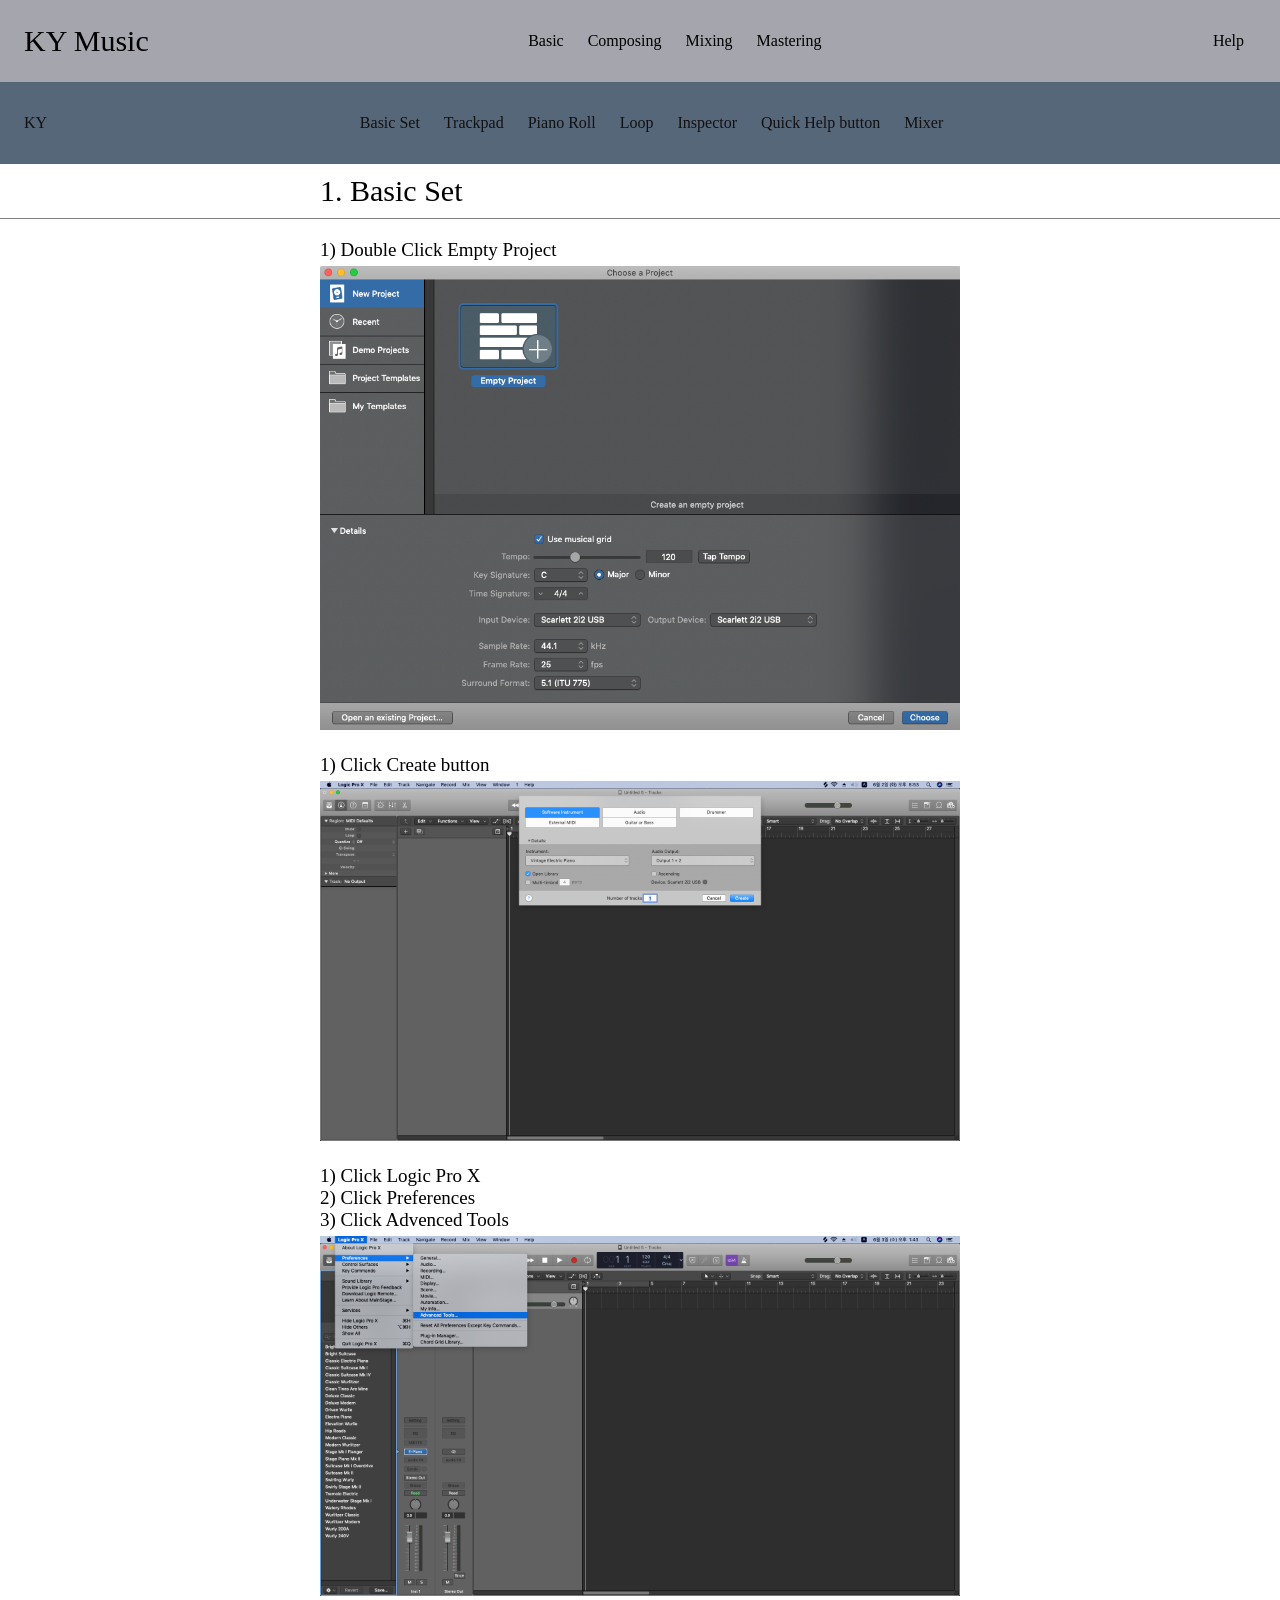
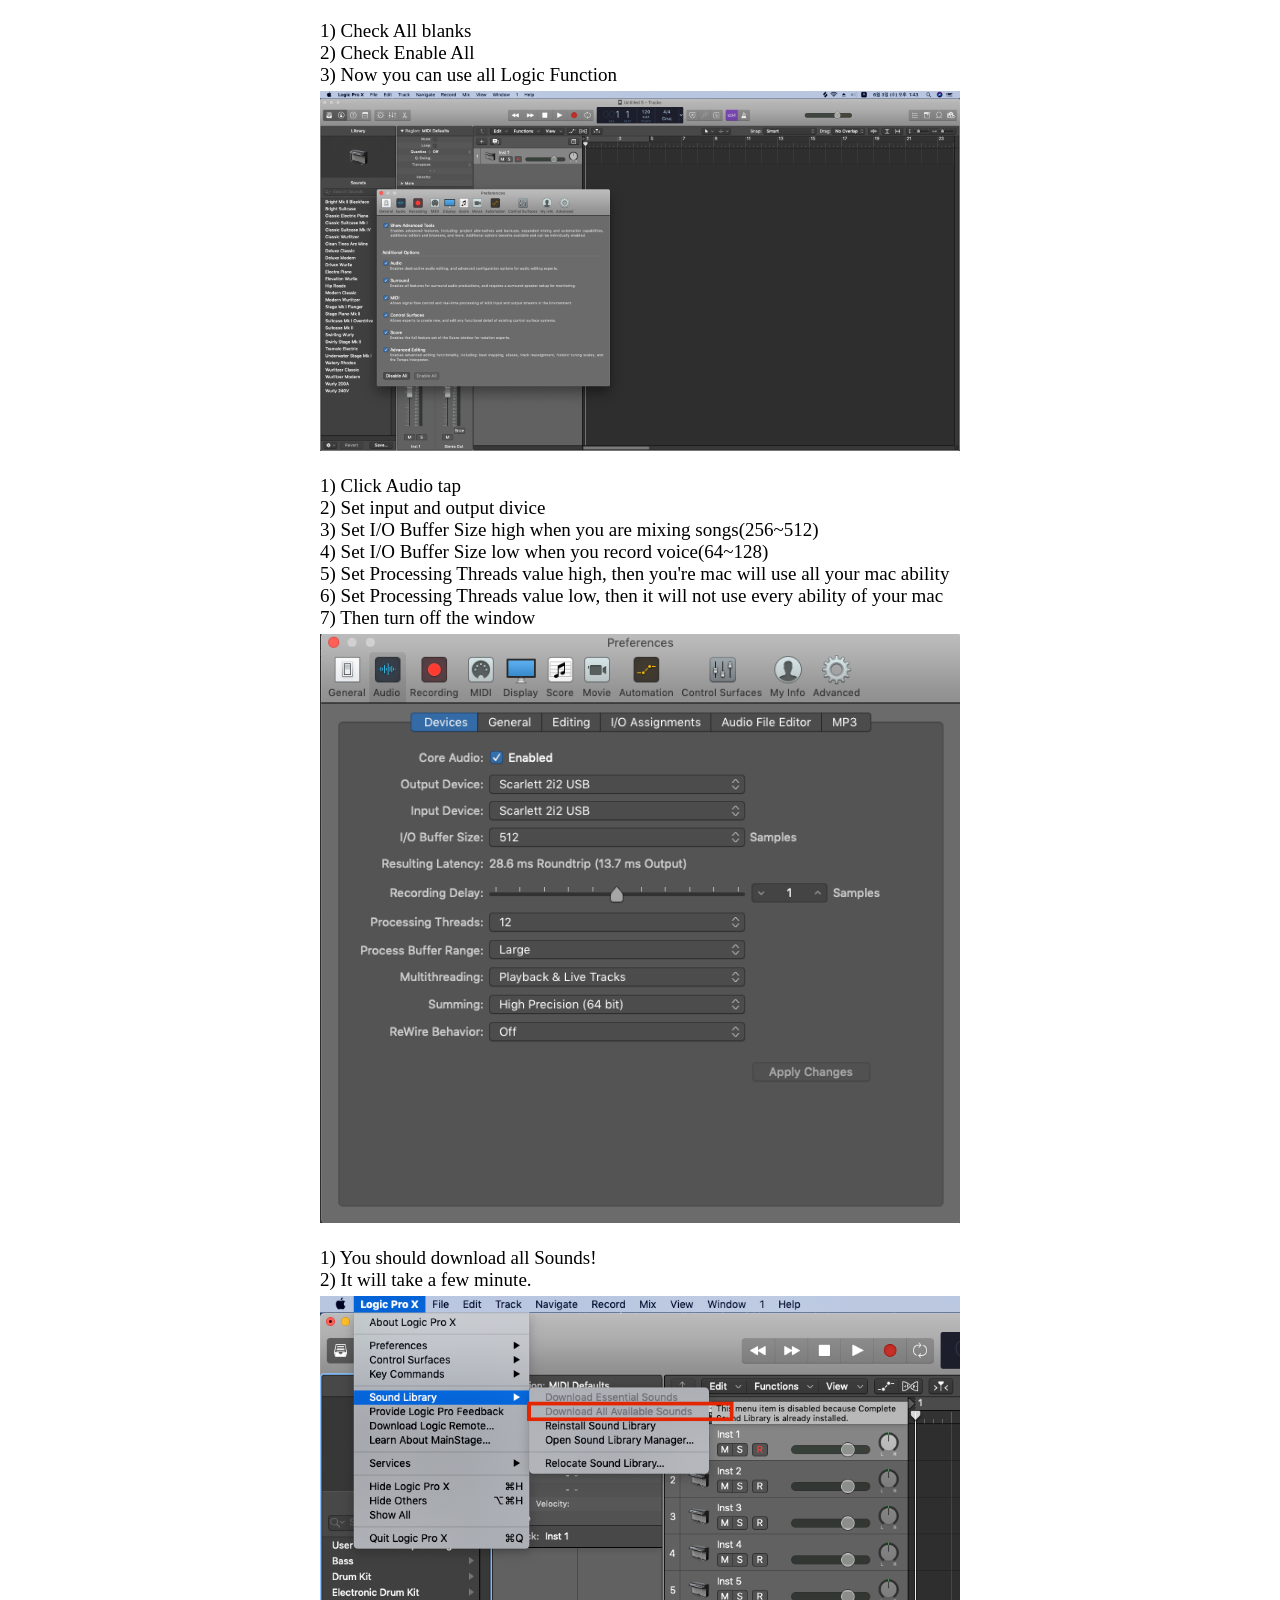
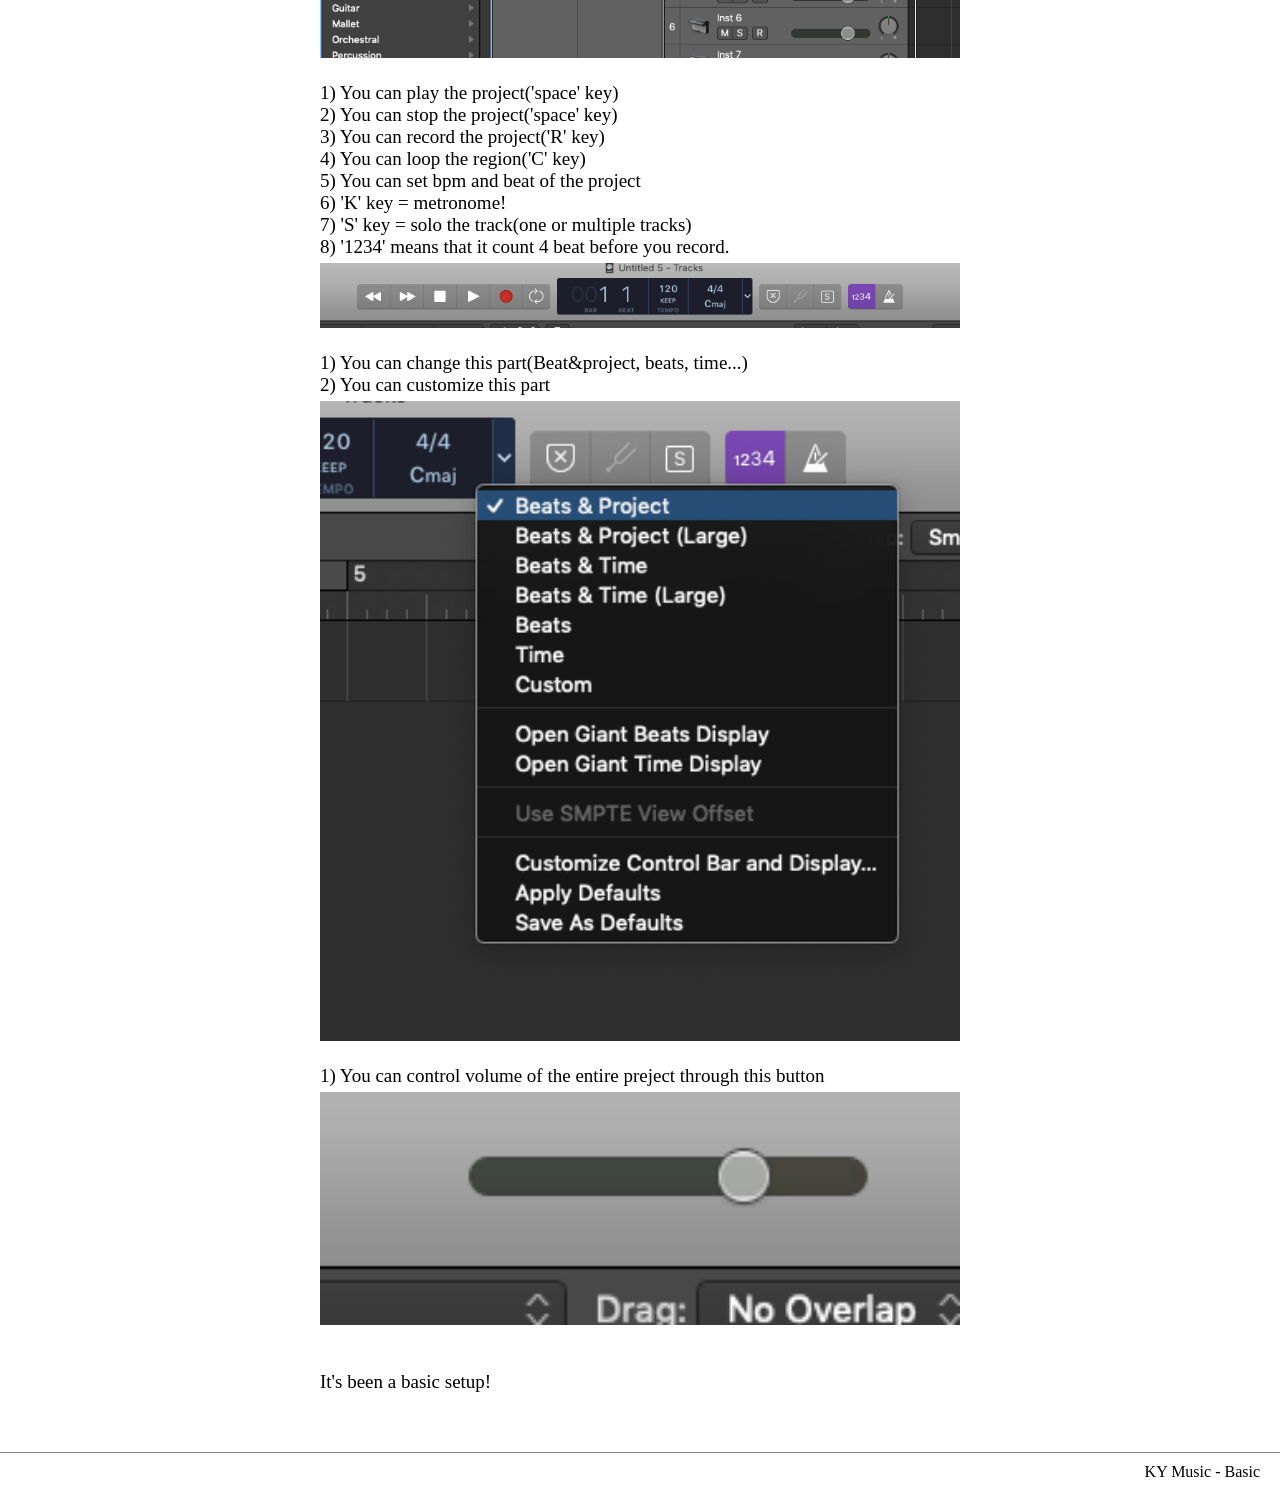
<file: Basic.html>
<!DOCTYPE html>
<html>
  <head>
    <meta charset="utf-8">
    <title>KY MUSIC-Basic</title>
    <link rel="stylesheet" href="style.css">
    <script src="main.js" defer></script>
  </head>
  <body>
    <div class="nav">
      <div class="navlogo">
        <a href="logic.html">KY Music</a>
      </div>

      <ul class="navmenu">
        <li><a href="Basic.html">Basic</a></li>
        <li><a href="Composing.html">Composing</a></li>
        <li><a href="Mixing.html">Mixing</a></li>
        <li><a href="Mastering.html">Mastering</a></li>
      </ul>

      <ul class="navhelp">
        <li><a href="help.html">Help</a></li>
      </ul>

      <a href="#" class="navtogglebtn">
        Menu
      </a>
    </div>



    <nav class="Bbasic">

      <div class="Bbasic__name">
        <a href="#">KY</a>
      </div>


      <ul class="Bbasic__ul">
        <li><a href="Basic.html">Basic Set</a></li>
        <li><a href="basicTrackpad.html">Trackpad</a></li>
        <li><a href="pianoroll.html">Piano Roll</a></li>
        <li><a href="loop.html">Loop</a></li>
        <li><a href="inspector.html">Inspector</a></li>
        <li><a href="quick.html">Quick Help button</a></li>
        <li><a href="mixer.html">Mixer</a></li>
      </ul>

      <ul class="Bbasic__help">
        <li><a href="help.html"></a></li>
      </ul>

      <a href="#" class="Bbasic__togglebtn">Menu</a>
    </nav>




    <div class="basic">
      <div class="basiclist">
        <div class="basicname">
          1. Basic Set
        </div>
        <div class="basiclist-list">
          1) Double Click Empty Project
        </div>
        <div class="basiclist-img">
          <img src="firstshot.jpg" class="jpg">
        </div>
        <div class="basiclist-list">
          1) Click Create button
        </div>
        <div class="basiclist-img">
          <img src="trackselect.jpg" class="jpg">
        </div>
        <div class="basiclist-list">
          1) Click Logic Pro X<br>
          2) Click Preferences<br>
          3) Click Advenced Tools
        </div>
        <div class="basiclist-img">
          <img src="set.jpg" class="jpg">
        </div>
        <div class="basiclist-list">
          1) Check All blanks<br>
          2) Check Enable All<br>
          3) Now you can use all Logic Function
        </div>
        <div class="basiclist-img">
          <img src="setlist.jpg" class="jpg">
        </div>
        <div class="basiclist-list">
          1) Click Audio tap<br>
          2) Set input and output divice<br>
          3) Set I/O Buffer Size high when you are mixing songs(256~512)<br>
          4) Set I/O Buffer Size low when you record voice(64~128)<br>
          5) Set Processing Threads value high, then you're mac will use all your mac ability<br>
          6) Set Processing Threads value low, then it will not use every ability of your mac<br>
          7) Then turn off the window
        </div>
        <div class="basiclist-img">
          <img src="preferencesdevices.jpg" class="jpg">
        </div>
        <div class="basiclist-list">
          1) You should download all Sounds!<br>
          2) It will take a few minute.
        </div>
        <div class="basiclist-img">
          <img src="down.jpg" class="jpg">
        </div>
        <div class="basiclist-list">
          1) You can play the project('space' key)<br>
          2) You can stop the project('space' key)<br>
          3) You can record the project('R' key)<br>
          4) You can loop the region('C' key)<br>
          5) You can set bpm and beat of the project<br>
          6) 'K' key = metronome!<br>
          7) 'S' key = solo the track(one or multiple tracks)<br>
          8) '1234' means that it count 4 beat before you record.
        </div>
        <div class="basiclist-img">
          <img src="stop.jpg" class="jpg">
        </div>
        <div class="basiclist-list">
          1) You can change this part(Beat&project, beats, time...)<br>
          2) You can customize this part
        </div>
        <div class="basiclist-img">
          <img src="beat.jpg" class="jpg">
        </div>
        <div class="basiclist-list">
          1) You can control volume of the entire preject through this button<br>
        </div>
        <div class="basiclist-img">
          <img src="sound.jpg" class="jpg">
        </div>
        <div class="basiclist-list">
          <br>
          It's been a basic setup!
        </div>
      </div>
      <br><br><br>
    </div>
    <div class="lastlast">
      KY Music -  Basic
    </div>
  </body>
</html>
</file>
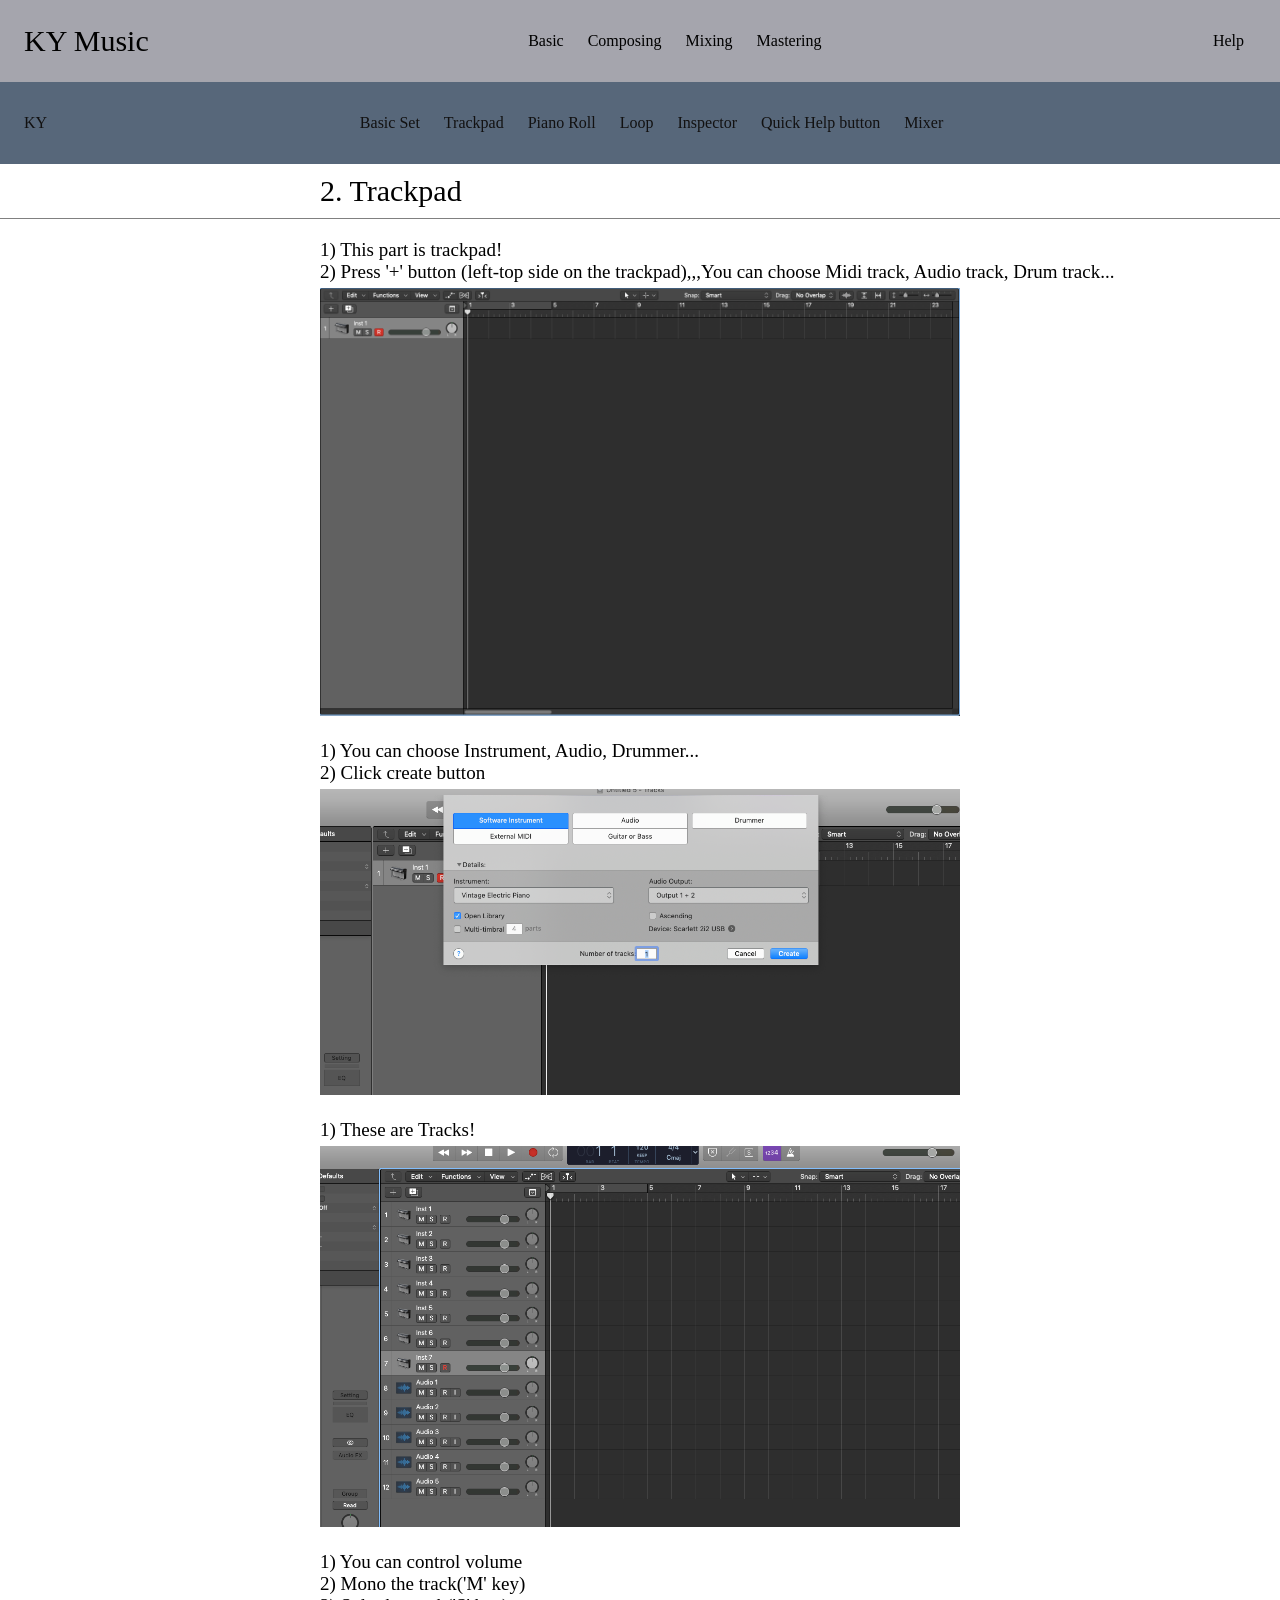
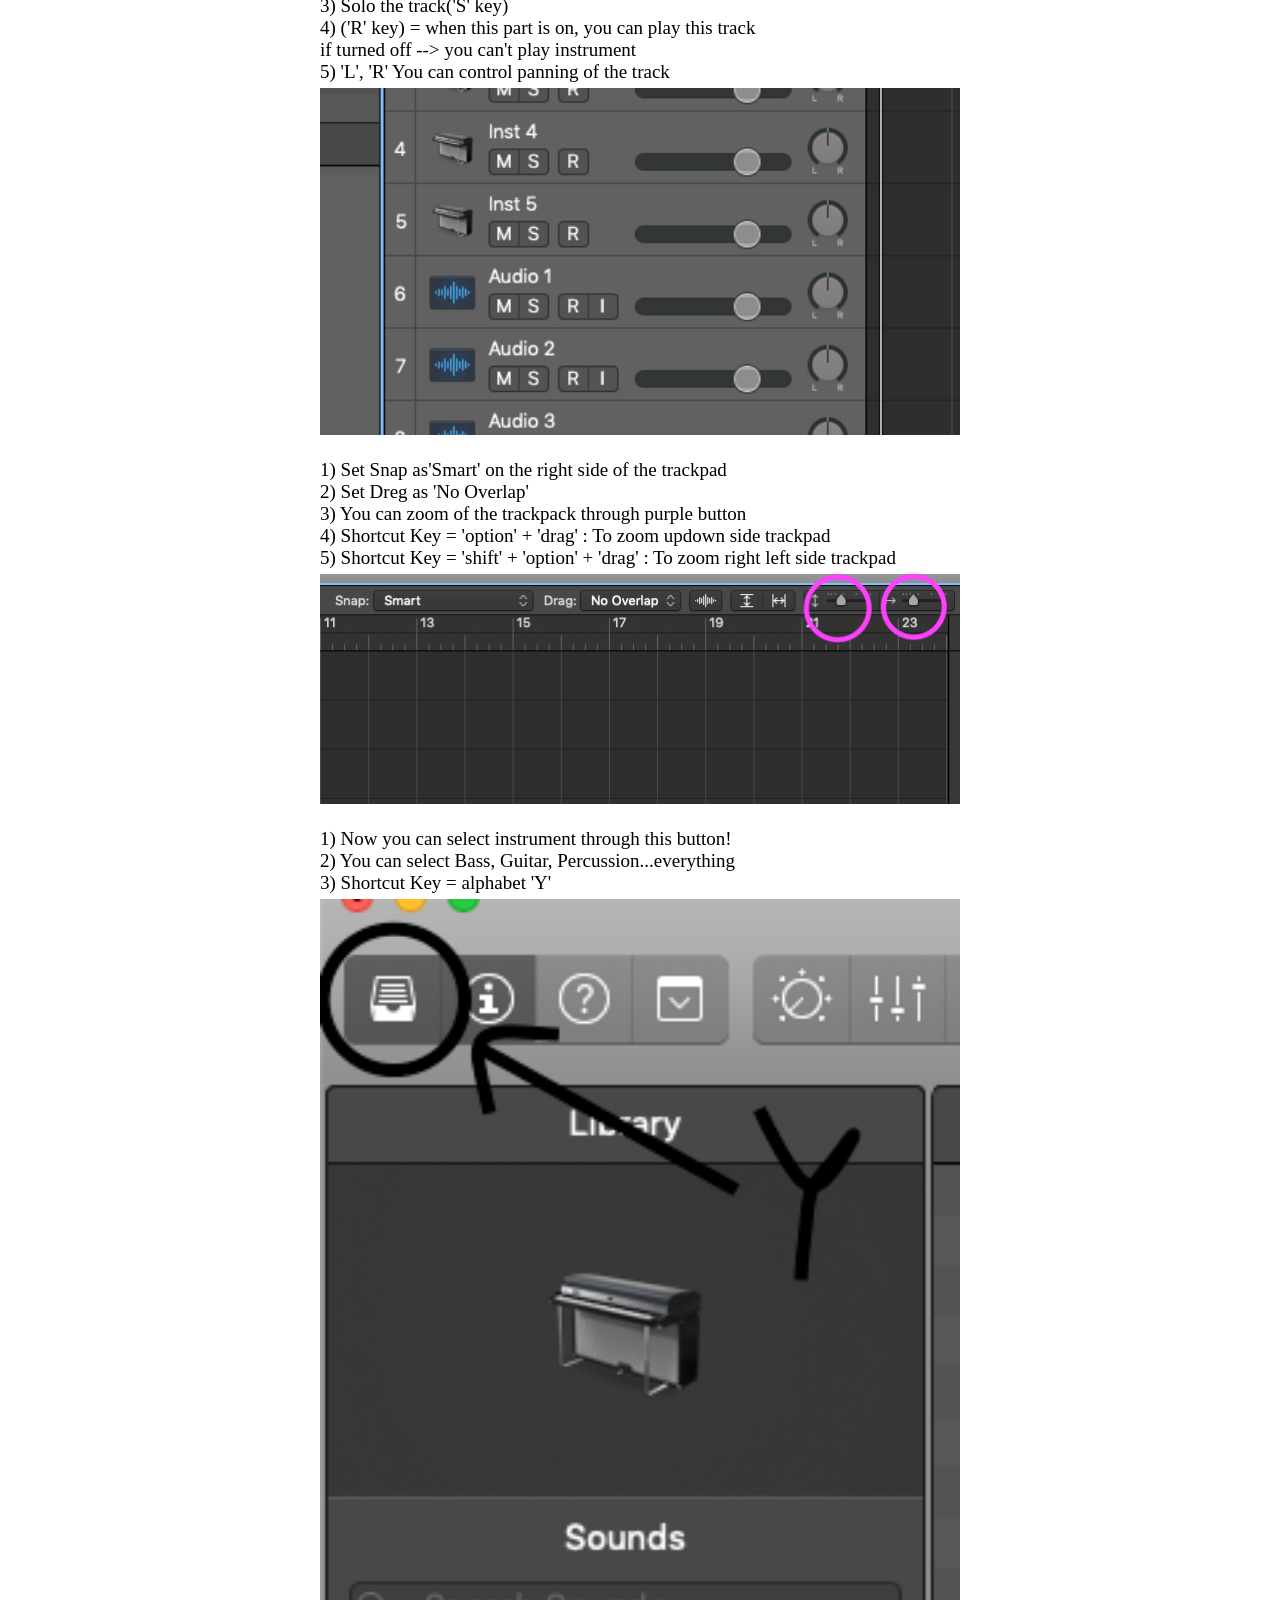
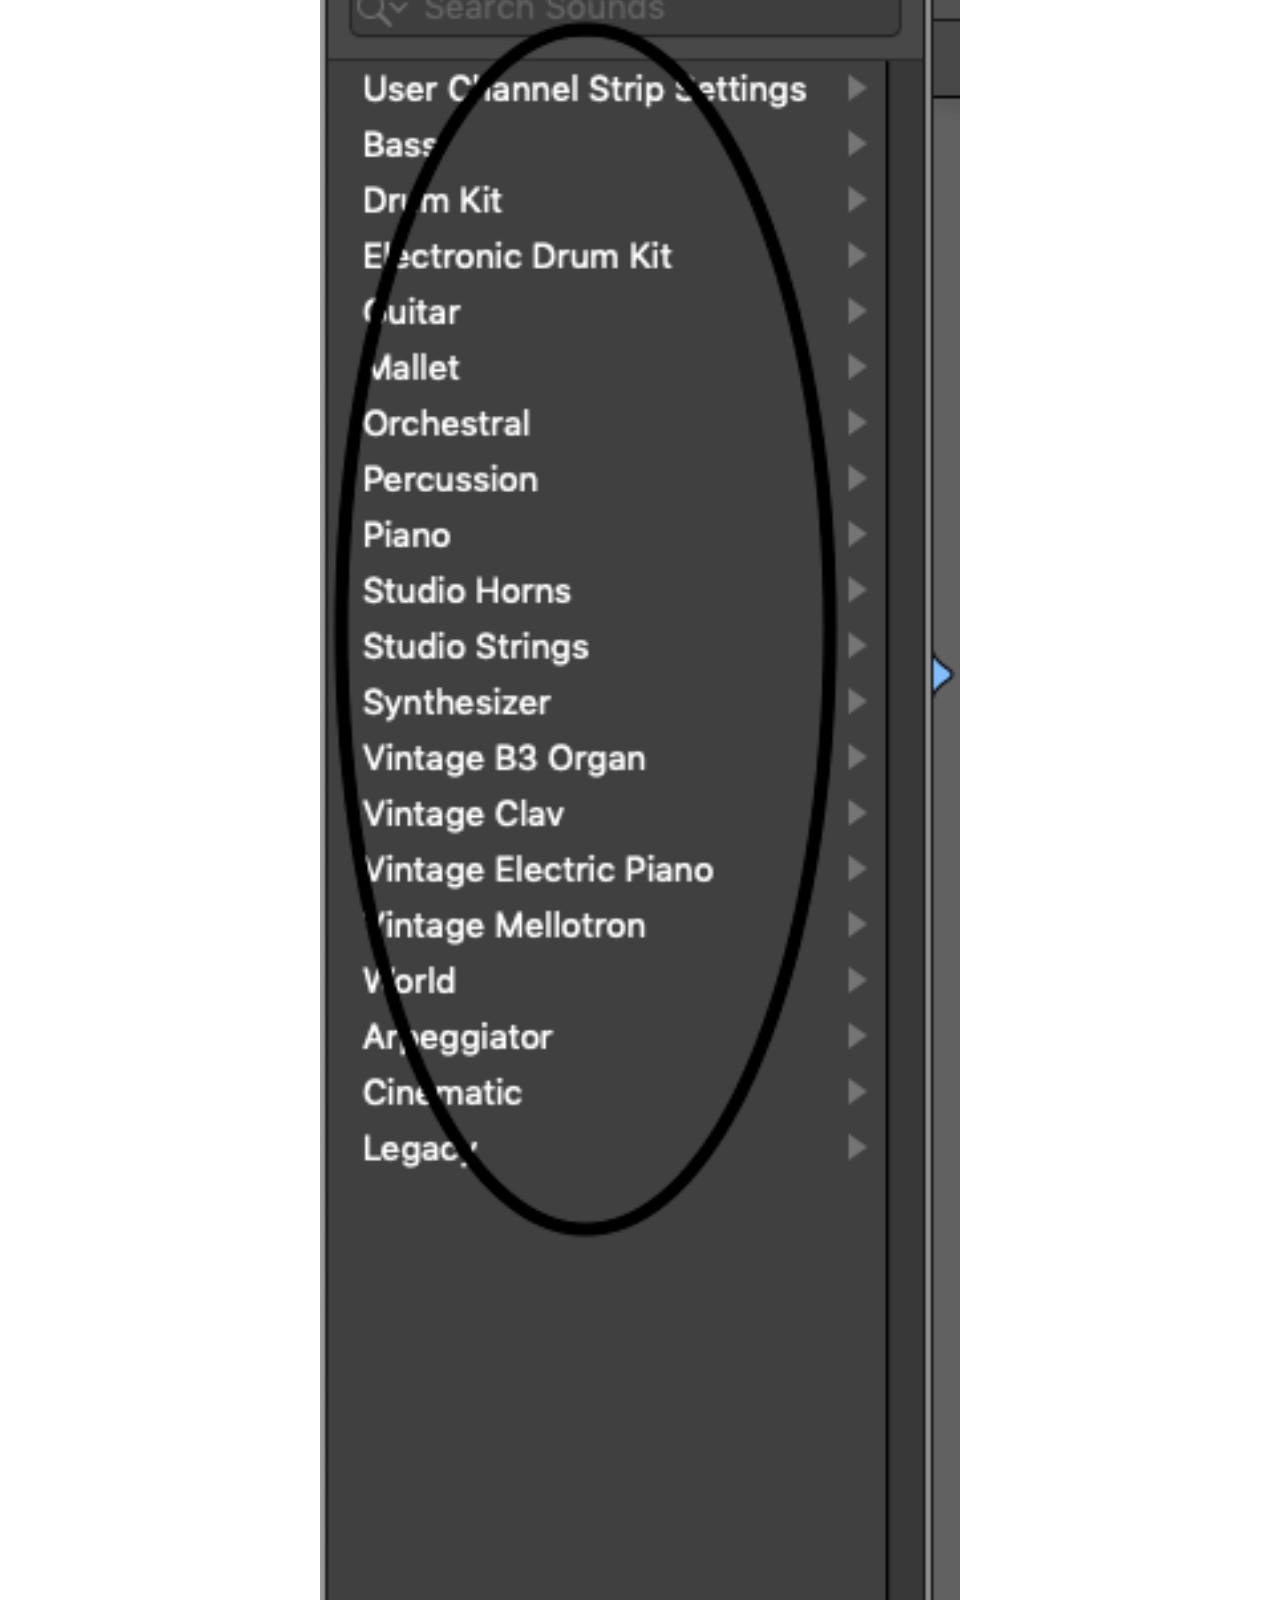
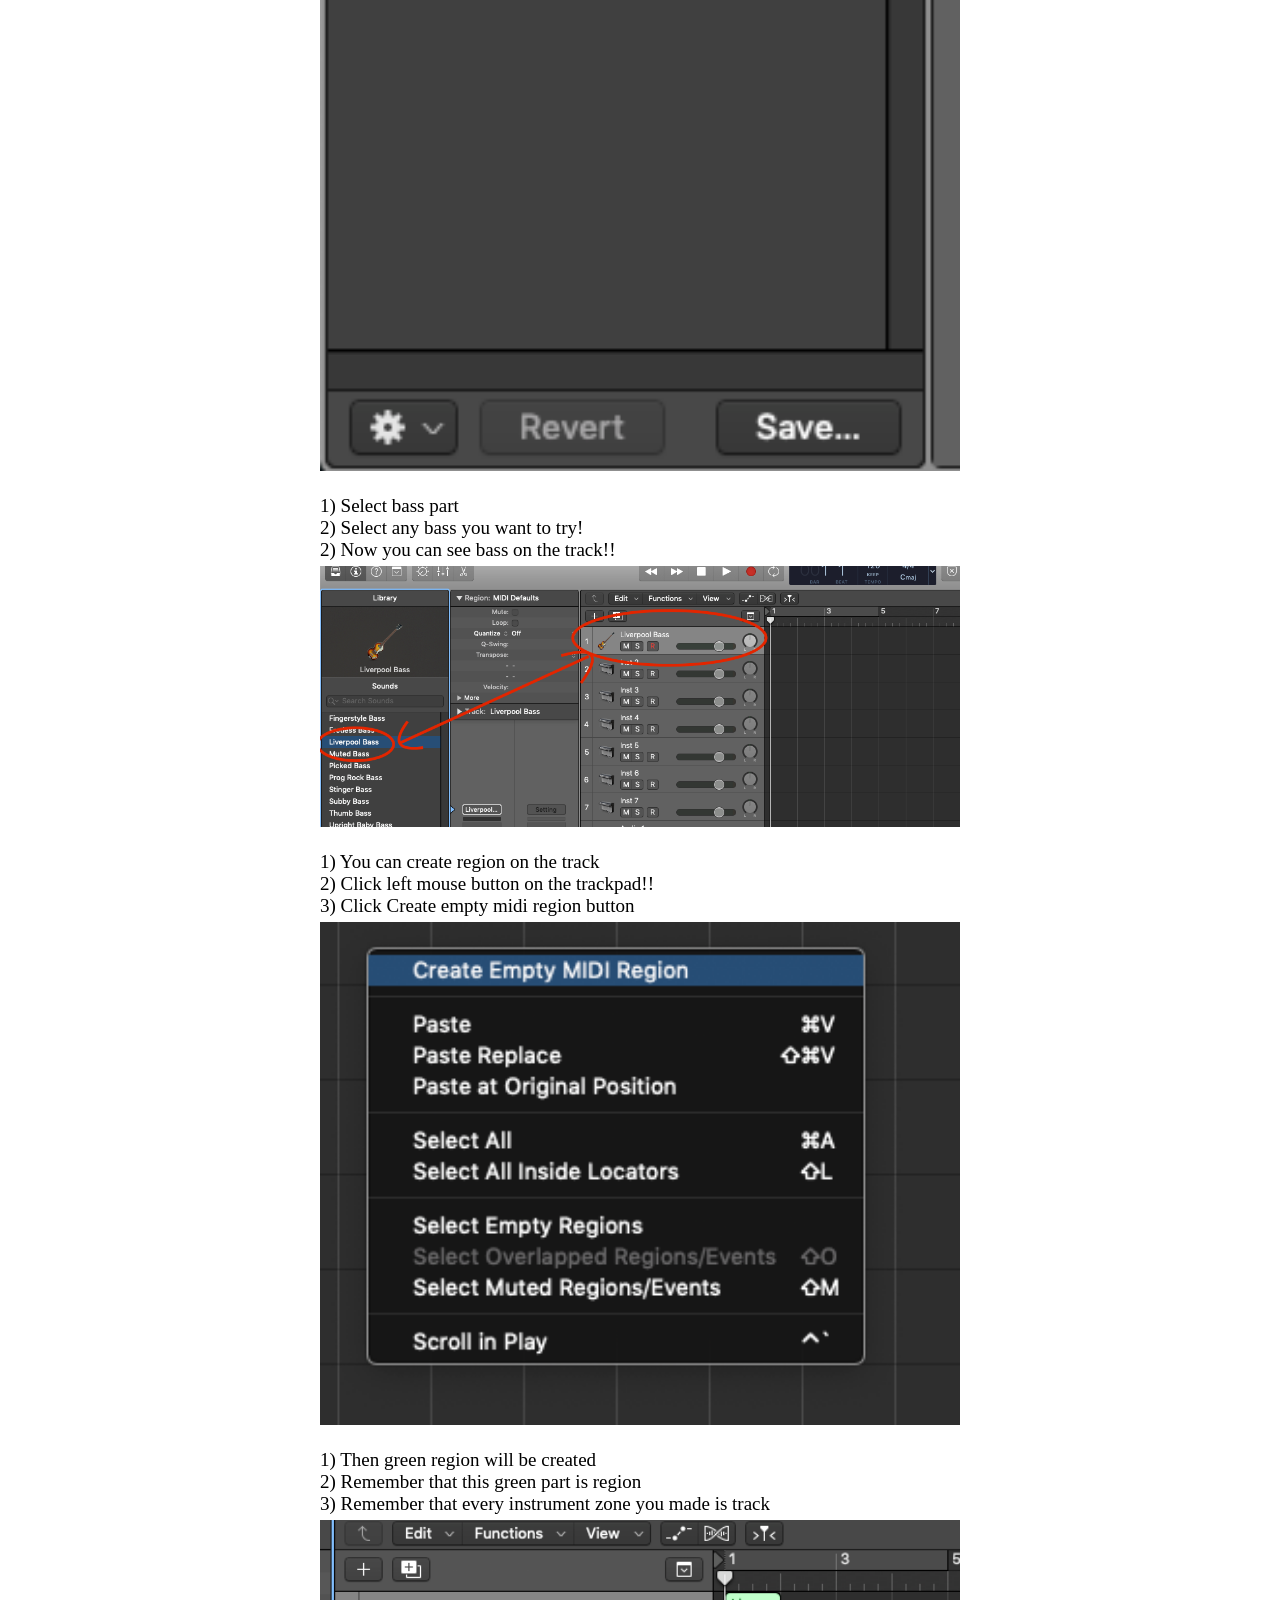
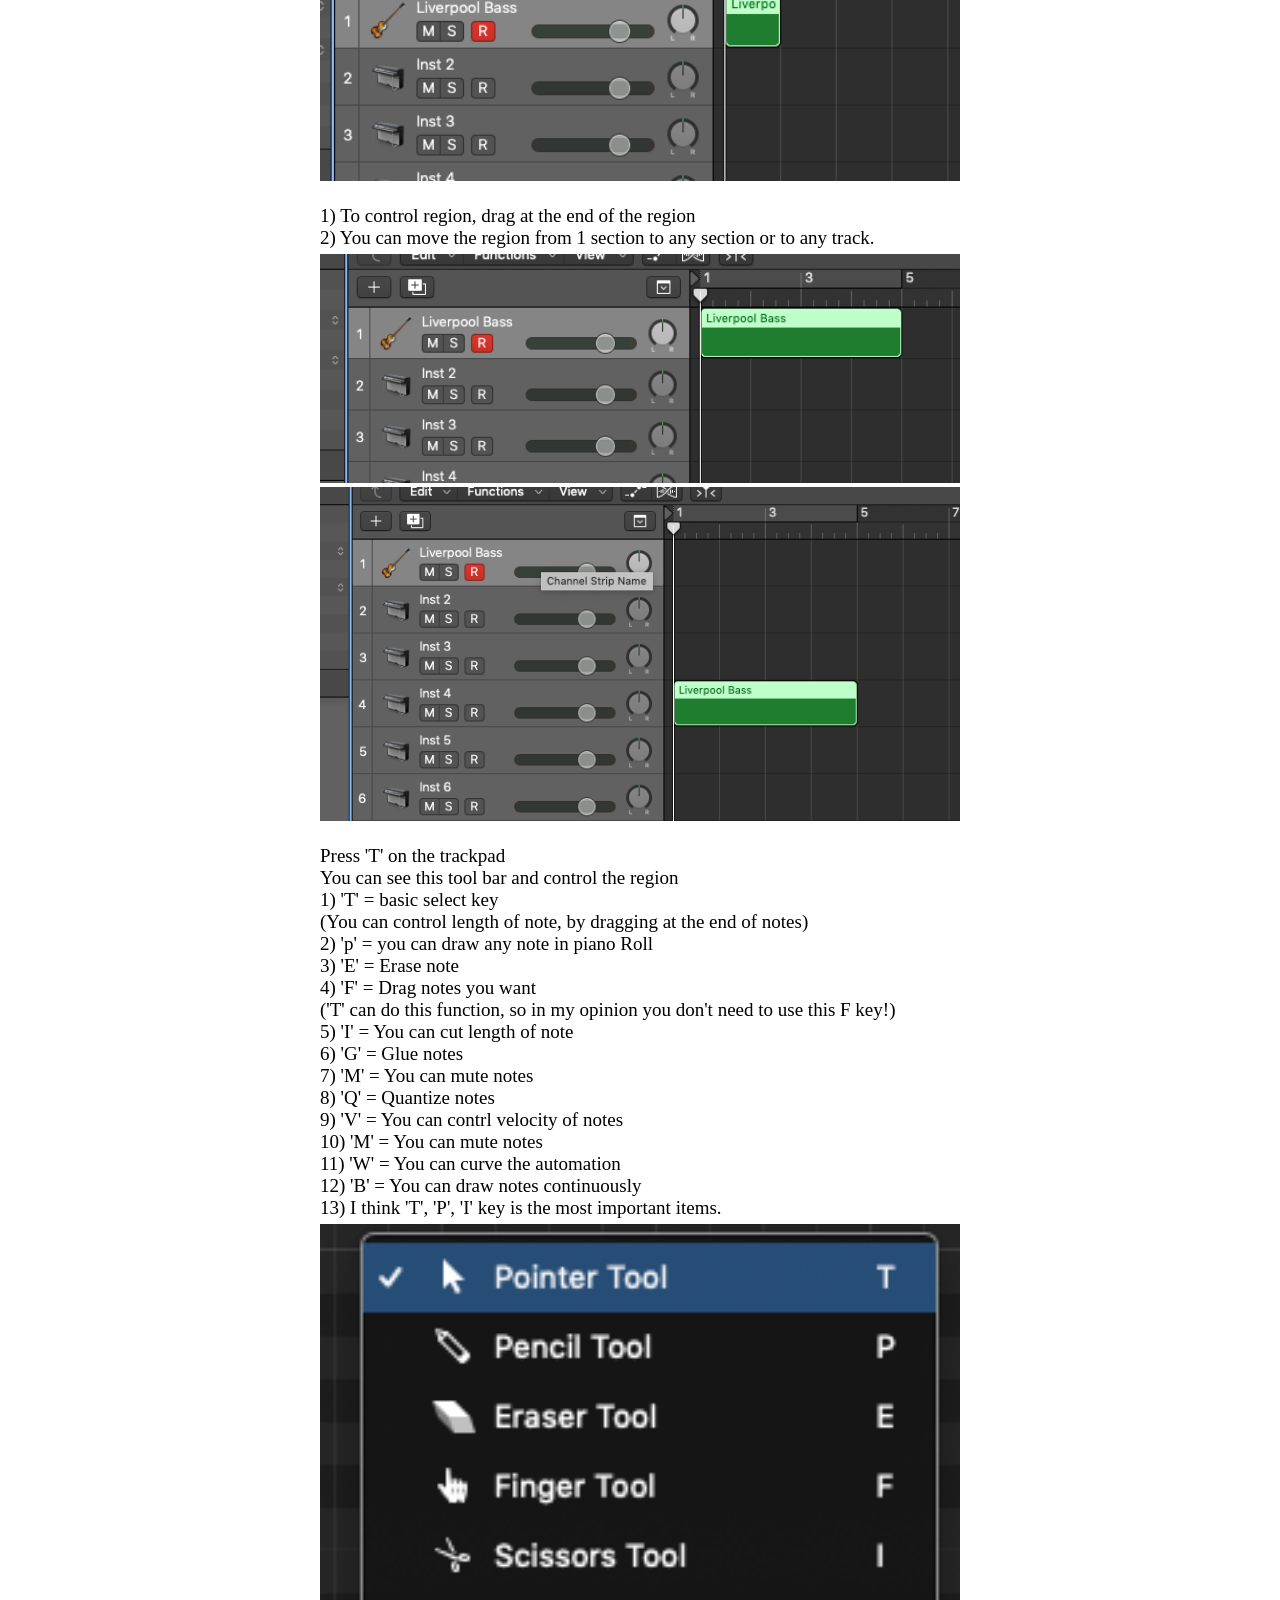
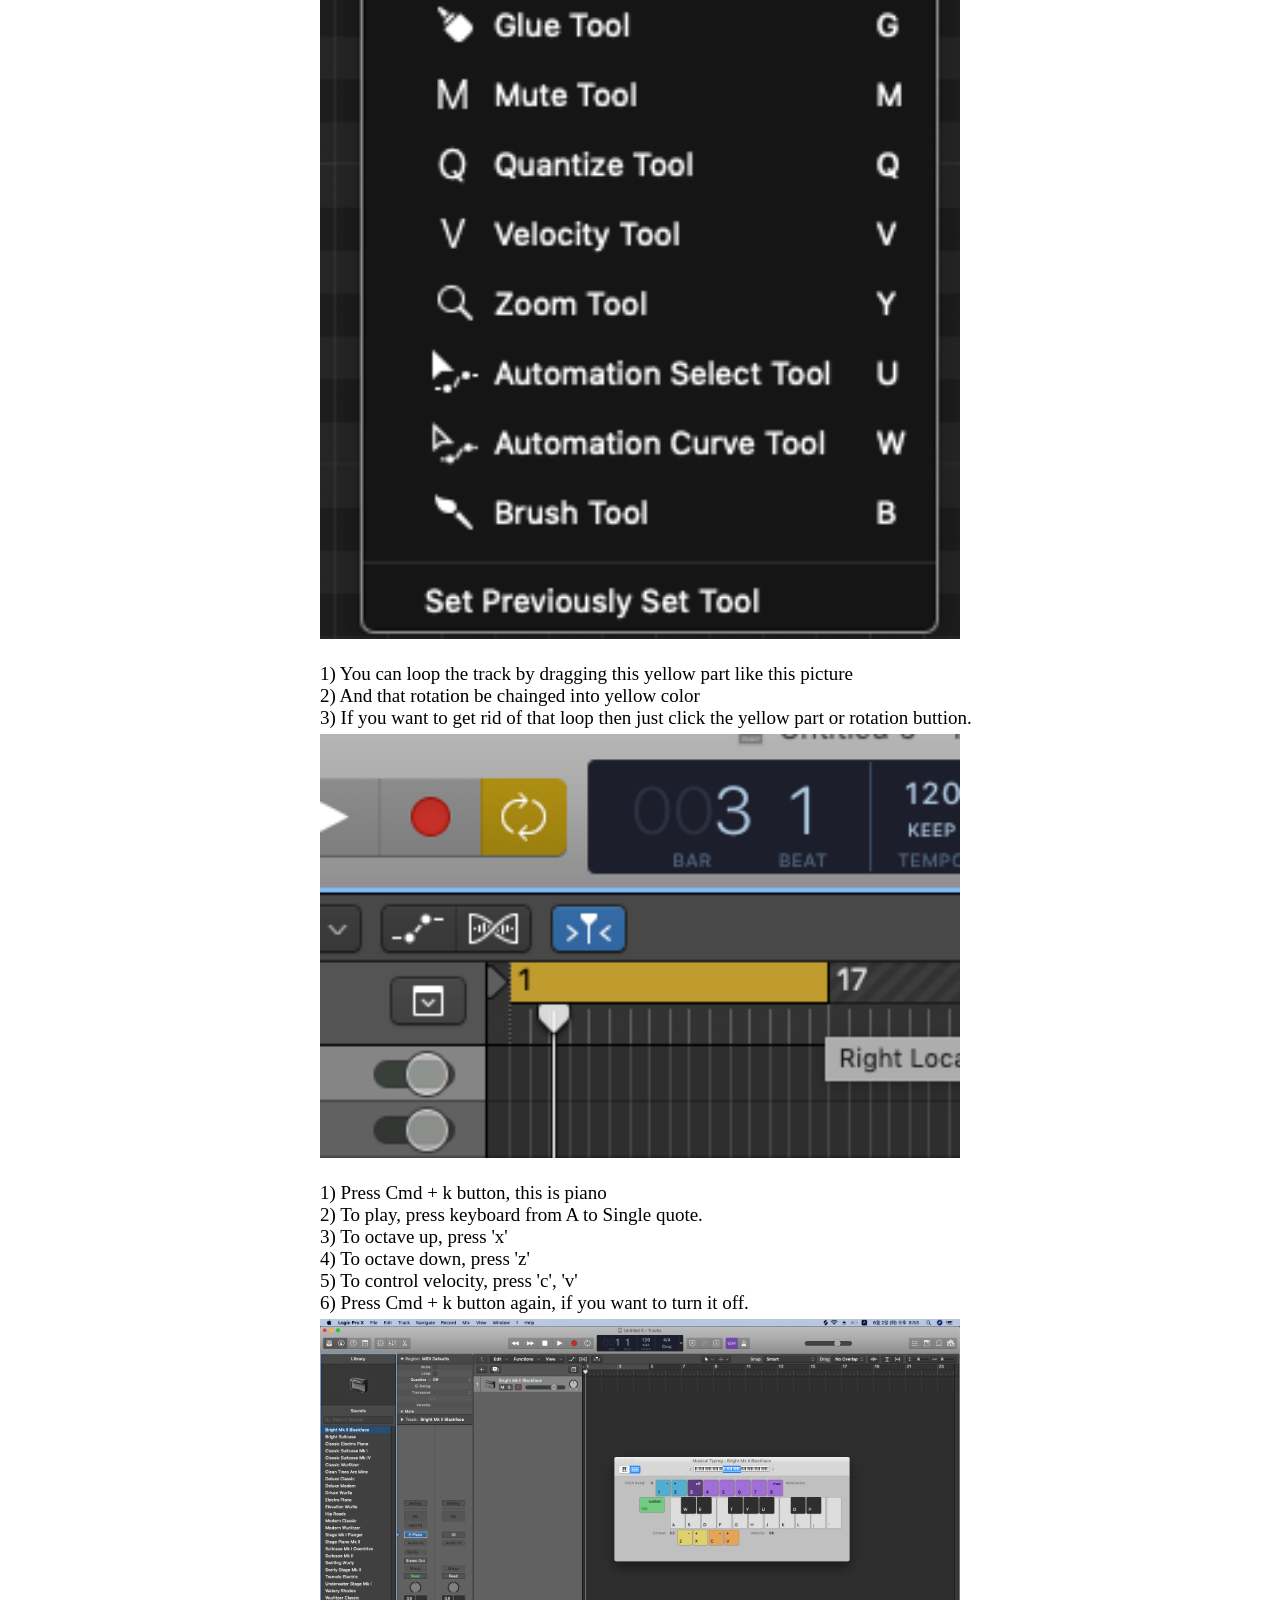
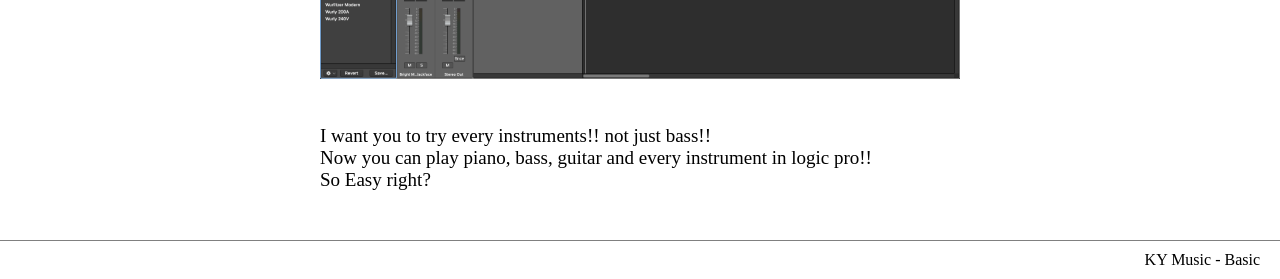
<file: basicTrackpad.html>
<!DOCTYPE html>
<html>
  <head>
    <meta charset="utf-8">
    <title>KY MUSIC-Basic</title>
    <link rel="stylesheet" href="style.css">
    <script src="main.js" defer></script>
  </head>
  <body>
    <div class="nav">
      <div class="navlogo">
        <a href="logic.html">KY Music</a>
      </div>

      <ul class="navmenu">
        <li><a href="Basic.html">Basic</a></li>
        <li><a href="Composing.html">Composing</a></li>
        <li><a href="Mixing.html">Mixing</a></li>
        <li><a href="Mastering.html">Mastering</a></li>
      </ul>

      <ul class="navhelp">
        <li><a href="help.html">Help</a></li>
      </ul>

      <a href="#" class="navtogglebtn">
        Menu
      </a>
    </div>



    <nav class="Bbasic">

      <div class="Bbasic__name">
        <a href="#">KY</a>
      </div>


      <ul class="Bbasic__ul">
        <li><a href="Basic.html">Basic Set</a></li>
        <li><a href="basicTrackpad.html">Trackpad</a></li>
        <li><a href="pianoroll.html">Piano Roll</a></li>
        <li><a href="loop.html">Loop</a></li>
        <li><a href="inspector.html">Inspector</a></li>
        <li><a href="quick.html">Quick Help button</a></li>
        <li><a href="mixer.html">Mixer</a></li>
      </ul>

      <ul class="Bbasic__help">
        <li><a href="help.html"></a></li>
      </ul>

      <a href="#" class="Bbasic__togglebtn">Menu</a>
    </nav>








    <div class="basic">
      <div class="basiclist">
        <div class="basicname">
          2. Trackpad
        </div>
        <div class="basiclist-list">
          1) This part is trackpad!<br>
          2) Press '+' button (left-top side on the trackpad),,,You can choose Midi track, Audio track, Drum track...<br>
        </div>
        <div class="basiclist-img">
          <img src="trackpad.jpg" class="jpg">
        </div>
        <div class="basiclist-list">
          1) You can choose Instrument, Audio, Drummer...<br>
          2) Click create button
        </div>
        <div class="basiclist-img">
          <img src="audiomidi.jpg" class="jpg">
        </div>
        <div class="basiclist-list">
          1) These are Tracks!
        </div>
        <div class="basiclist-img">
          <img src="Plustrack.jpg" class="jpg">
        </div>
        <div class="basiclist-list">
          1) You can control volume<br>
          2) Mono the track('M' key)<br>
          3) Solo the track('S' key)<br>
          4) ('R' key) = when this part is on, you can play this track<br>
          if turned off --> you can't play instrument<br>
          5) 'L', 'R' You can control panning of the track<br>

        </div>
        <div class="basiclist-img">
          <img src="trackpan.jpg" class="jpg">
        </div>
        <div class="basiclist-list">
          1) Set Snap as'Smart' on the right side of the trackpad<br>
          2) Set Dreg as 'No Overlap'<br>
          3) You can zoom of the trackpack through purple button<br>
          4) Shortcut Key = 'option' + 'drag' : To zoom updown side trackpad<br>
          5) Shortcut Key = 'shift' + 'option' + 'drag' : To zoom right left side trackpad
        </div>
        <div class="basiclist-img">
          <img src="trackpadzoom.jpg" class="jpg">
        </div>
        <div class="basiclist-list">
          1) Now you can select instrument through this button!<br>
          2) You can select Bass, Guitar, Percussion...everything<br>
          3) Shortcut Key = alphabet 'Y'
        </div>
        <div class="basiclist-img">
          <img src="instY.jpg" class="jpg">
        </div>
        <div class="basiclist-list">
          1) Select bass part<br>
          2) Select any bass you want to try!<br>
          2) Now you can see bass on the track!!<br>
        </div>
        <div class="basiclist-img">
          <img src="bass.jpg" class="jpg">
        </div>
        <div class="basiclist-list">
          1) You can create region on the track<br>
          2) Click left mouse button on the trackpad!!<br>
          3) Click Create empty midi region button
        </div>
        <div class="basiclist-img">
          <img src="regionbig.jpg" class="jpg">
        </div>
        <div class="basiclist-list">
          1) Then green region will be created<br>
          2) Remember that this green part is region<br>
          3) Remember that every instrument zone you made is track
        </div>
        <div class="basiclist-img">
          <img src="regionlow.jpg" class="jpg">
        </div>
        <div class="basiclist-list">
          1) To control region, drag at the end of the region<br>
          2) You can move the region from 1 section to any section or to any track.
        </div>
        <div class="basiclist-img">
          <img src="regionhigh.jpg" class="jpg">
        </div>
        <div class="basiclist-img">
          <img src="regionmove.jpg" class="jpg">
        </div>
        <div class="basiclist-list">
          Press 'T' on the trackpad<br>
          You can see this tool bar and control the region<br>
          1) 'T' = basic select key<br>
          (You can control length of note, by dragging at the end of notes)<br>
          2) 'p' = you can draw any note in piano Roll<br>
          3) 'E' = Erase note<br>
          4) 'F' = Drag notes you want<br>('T' can do this function, so in my opinion you don't need to use this F key!)<br>
          5) 'I' = You can cut length of note<br>
          6) 'G' = Glue notes<br>
          7) 'M' = You can mute notes<br>
          8) 'Q' = Quantize notes<br>
          9) 'V' = You can contrl velocity of notes<br>
          10) 'M' = You can mute notes<br>
          11) 'W' = You can curve the automation<br>
          12) 'B' = You can draw notes continuously<br>
          13) I think 'T', 'P', 'I' key is the most important items.
        </div>
        <div class="basiclist-img">
          <img src="pianorollshortkeys.jpg" class="jpg">
        </div>
        <div class="basiclist-list">
          1) You can loop the track by dragging this yellow part like this picture<br>
          2) And that rotation be chainged into yellow color<br>
          3) If you want to get rid of that loop then just click the yellow part or rotation buttion.
        </div>
        <div class="basiclist-img">
          <img src="loopbutton.jpg" class="jpg">
        </div>
        <div class="basiclist-list">
          1) Press Cmd + k button, this is piano<br>
          2) To play, press keyboard from A to Single quote.<br>
          3) To octave up, press 'x'<br>
          4) To octave down, press 'z'<br>
          5) To control velocity, press 'c', 'v'<br>
          6) Press Cmd + k button again, if you want to turn it off.
        </div>
        <div class="basiclist-img">
          <img src="piano.jpg" class="jpg">
        </div>
        <div class="basiclist-list">
          <br>I want you to try every instruments!! not just bass!!
          <br>Now you can play piano, bass, guitar and every instrument in logic pro!!<br>
          So Easy right?
          <br><br><br>
        </div>
      </div>
    </div>
    <div class="lastlast">
      KY Music -  Basic
    </div>
  </body>
</html>
</file>
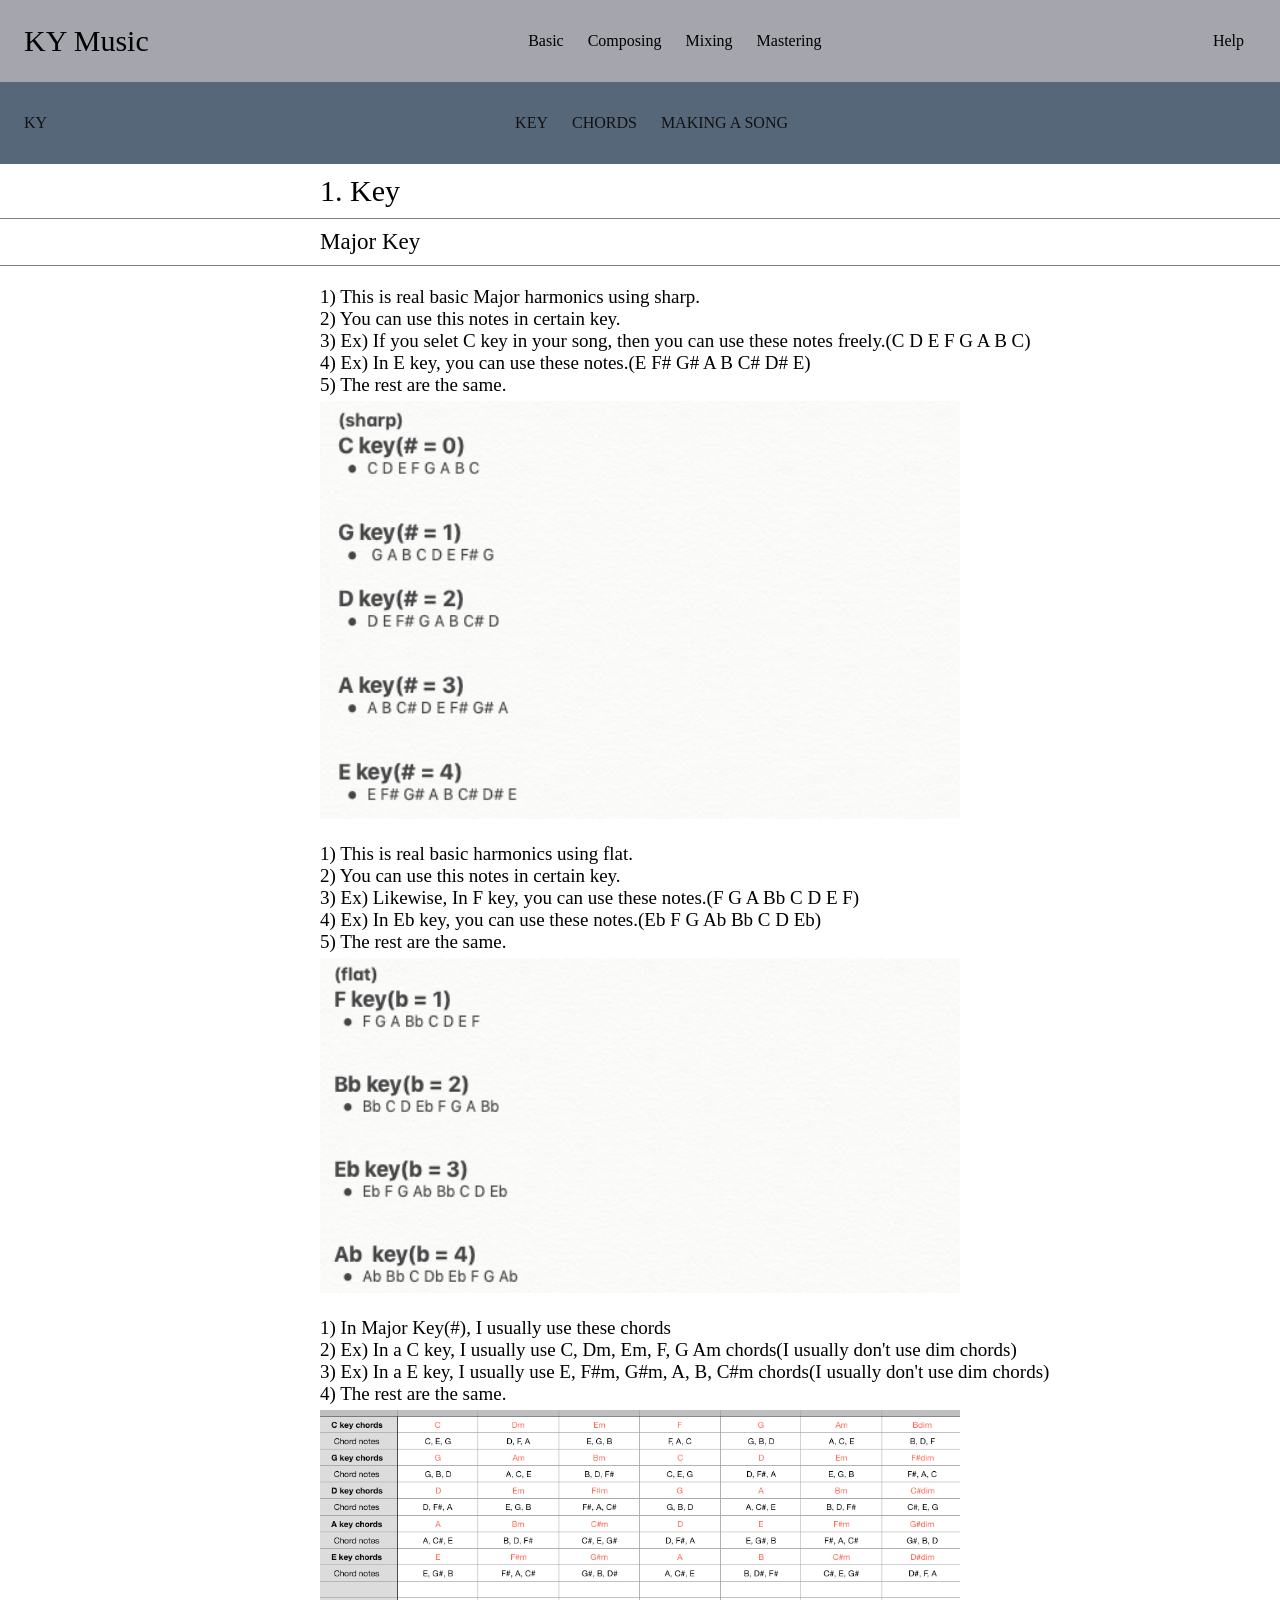
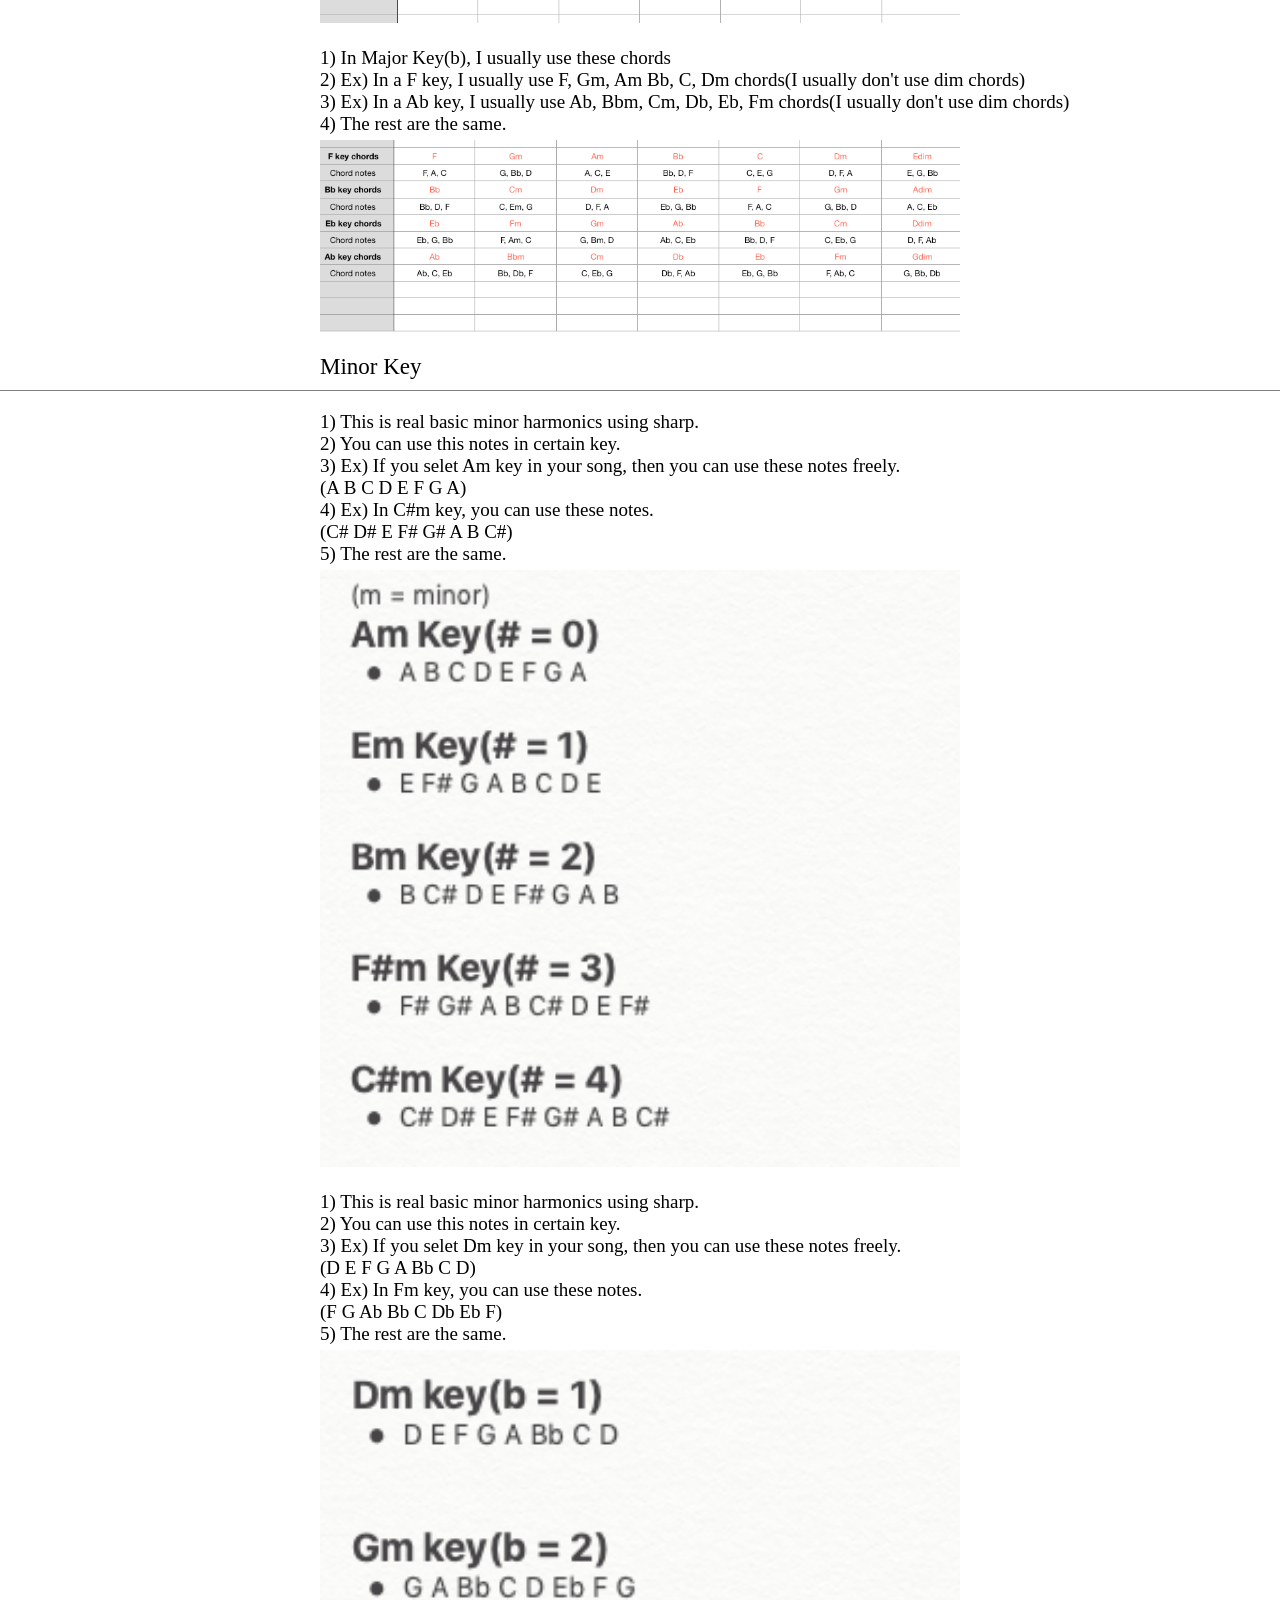
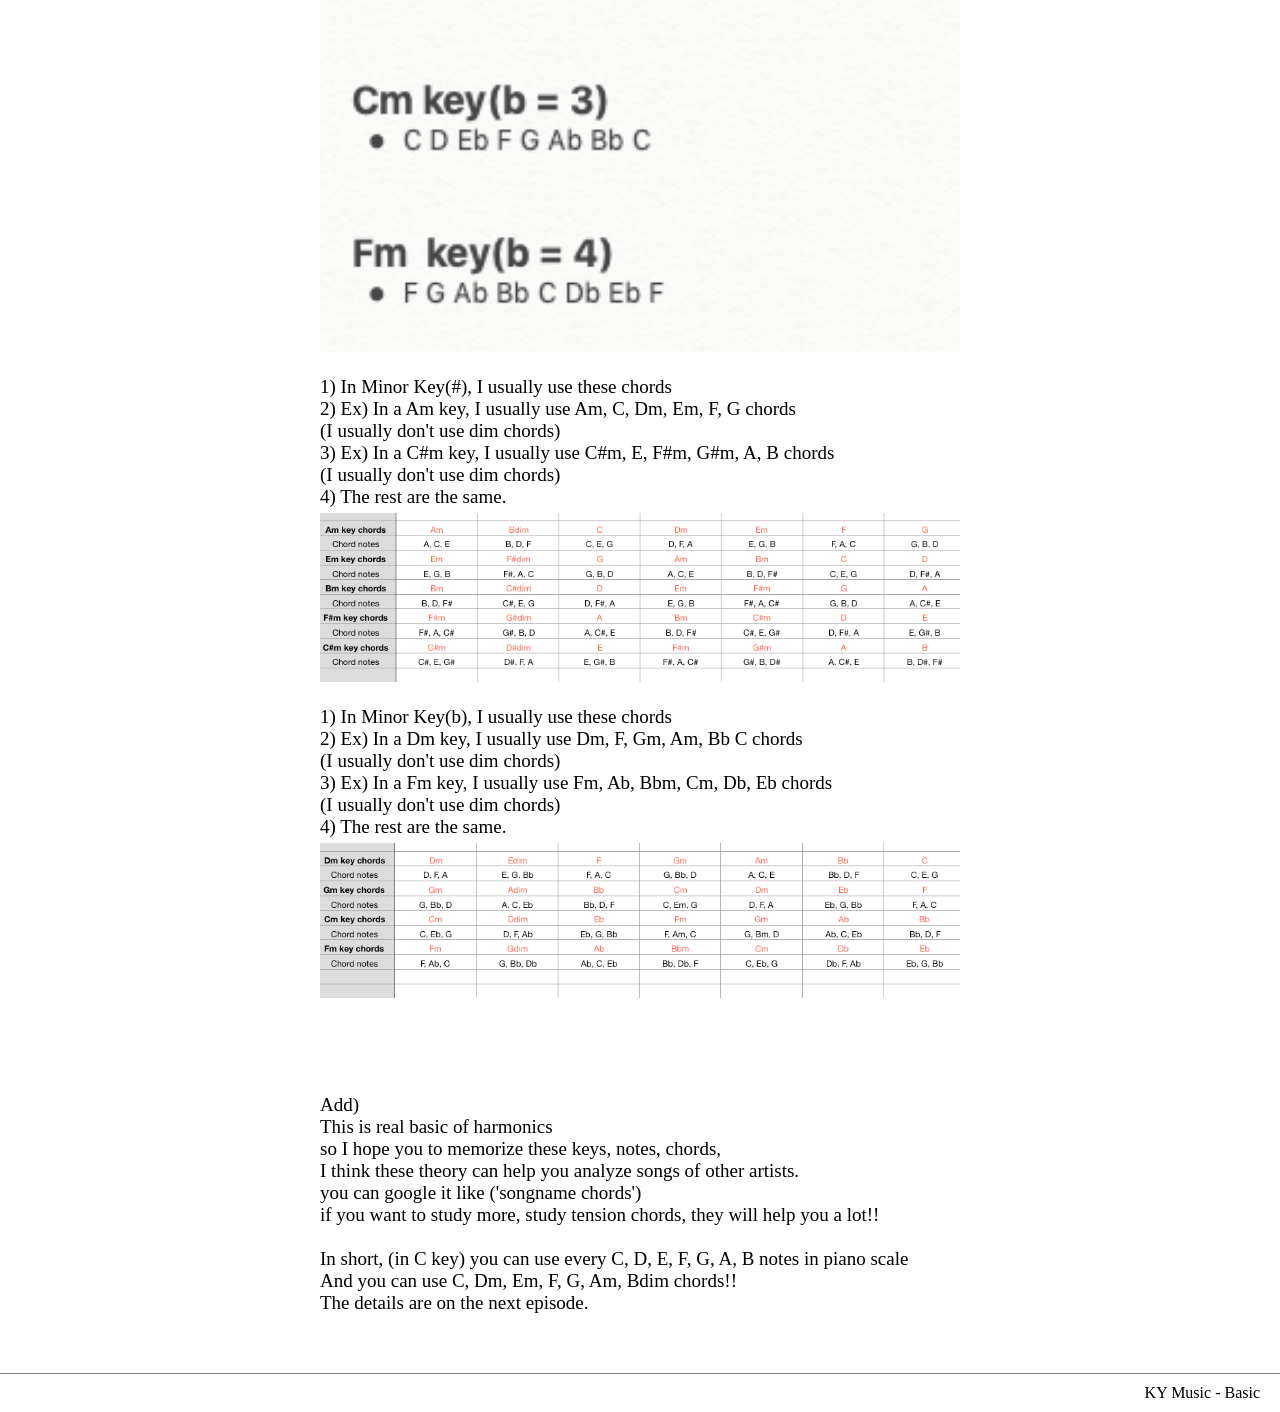
<file: Composing.html>
<!DOCTYPE html>
<html>
  <head>
    <meta charset="utf-8">
    <title>KY MUSIC-Composing</title>
    <link rel="stylesheet" href="style.css">
    <script src="main.js" defer></script>
  </head>
  <body>
    <div class="nav">
      <div class="navlogo">
        <a href="logic.html">KY Music</a>
      </div>

      <ul class="navmenu">
        <li><a href="Basic.html">Basic</a></li>
        <li><a href="Composing.html">Composing</a></li>
        <li><a href="Mixing.html">Mixing</a></li>
        <li><a href="Mastering.html">Mastering</a></li>
      </ul>

      <ul class="navhelp">
        <li><a href="help.html">Help</a></li>
      </ul>

      <a href="#" class="navtogglebtn">
        Menu
      </a>
    </div>



    <nav class="Bbasic">

      <div class="Bbasic__name">
        <a href="#">KY</a>
      </div>


      <ul class="Bbasic__ul">
        <li><a href="Composing.html">KEY</a></li>
        <li><a href="Composingchords.html">CHORDS</a></li>
        <li><a href="makingasong.html">MAKING A SONG</a></li>
      </ul>

      <ul class="Bbasic__help">
        <li><a href="help.html"></a></li>
      </ul>

      <a href="#" class="Bbasic__togglebtn">Menu</a>
    </nav>




    <div class="basic">
      <div class="basiclist">
        <div class="basicname">
          1. Key
        </div>
        <div class="basicname13">
          Major Key
        </div>
        <div class="basiclist-list">
          1) This is real basic Major harmonics using sharp.<br>
          2) You can use this notes in certain key.<br>
          3) Ex) If you selet C key in your song, then you can use these notes freely.(C D E F G A B C)<br>
          4) Ex) In E key, you can use these notes.(E F# G# A B C# D# E)<br>
          5) The rest are the same.
        </div>
        <div class="basiclist-img">
          <img src="sharp.jpg" class="jpg">
        </div>
        <div class="basiclist-list">
          1) This is real basic harmonics using flat.<br>
          2) You can use this notes in certain key.<br>
          3) Ex) Likewise, In F key, you can use these notes.(F G A Bb C D E F)<br>
          4) Ex) In Eb key, you can use these notes.(Eb F G Ab Bb C D Eb)<br>
          5) The rest are the same.
        </div>
        <div class="basiclist-img">
          <img src="flat.jpg" class="jpg">
        </div>

        <div class="basiclist-list">
          1) In Major Key(#), I usually use these chords<br>
          2) Ex) In a C key, I usually use C, Dm, Em, F, G Am chords(I usually don't use dim chords)<br>
          3) Ex) In a E key, I usually use E, F#m, G#m, A, B, C#m chords(I usually don't use dim chords)<br>
          4) The rest are the same.
        </div>
        <div class="basiclist-img">
          <img src="sharpchord.jpg" class="jpg">
        </div>
        <div class="basiclist-list">
          1) In Major Key(b), I usually use these chords<br>
          2) Ex) In a F key, I usually use F, Gm, Am Bb, C, Dm chords(I usually don't use dim chords)<br>
          3) Ex) In a Ab key, I usually use Ab, Bbm, Cm, Db, Eb, Fm chords(I usually don't use dim chords)<br>
          4) The rest are the same.
        </div>
        <div class="basiclist-img">
          <img src="flatchord.jpg" class="jpg">
        </div>

        <div class="basicname13">
          Minor Key
        </div>
        <div class="basiclist-list">
          1) This is real basic minor harmonics using sharp.<br>
          2) You can use this notes in certain key.<br>
          3) Ex) If you selet Am key in your song, then you can use these notes freely.<br>
          (A B C D E F G A)<br>
          4) Ex) In C#m key, you can use these notes.<br>
          (C# D# E F# G# A B C#)<br>
          5) The rest are the same.
        </div>
        <div class="basiclist-img">
          <img src="minorAm.jpg" class="jpg">
        </div>
        <div class="basiclist-list">
          1) This is real basic minor harmonics using sharp.<br>
          2) You can use this notes in certain key.<br>
          3) Ex) If you selet Dm key in your song, then you can use these notes freely.<br>
          (D E F G A Bb C D)<br>
          4) Ex) In Fm key, you can use these notes.<br>
          (F G Ab Bb C Db Eb F)<br>
          5) The rest are the same.
        </div>
        <div class="basiclist-img">
          <img src="minorDm.jpg" class="jpg">
        </div>
        <div class="basiclist-list">
          1) In Minor Key(#), I usually use these chords<br>
          2) Ex) In a Am key, I usually use Am, C, Dm, Em, F, G chords<br>(I usually don't use dim chords)<br>
          3) Ex) In a C#m key, I usually use C#m, E, F#m, G#m, A, B chords<br>(I usually don't use dim chords)<br>
          4) The rest are the same.
        </div>
        <div class="basiclist-img">
          <img src="minorAm2.jpg" class="jpg">
        </div>
        <div class="basiclist-list">
          1) In Minor Key(b), I usually use these chords<br>
          2) Ex) In a Dm key, I usually use Dm, F, Gm, Am, Bb C chords<br>(I usually don't use dim chords)<br>
          3) Ex) In a Fm key, I usually use Fm, Ab, Bbm, Cm, Db, Eb chords<br>(I usually don't use dim chords)<br>
          4) The rest are the same.
        </div>
        <div class="basiclist-img">
          <img src="minorDm2.jpg" class="jpg">
        </div>






        <br><br><br><br>

        <div class="basiclist-list">
          Add)<br>
          This is real basic of harmonics<br>
          so I hope you to memorize these keys, notes, chords,<br>
          I think these theory can help you analyze songs of other artists.<br>
          you can google it like ('songname chords')<br>
          if you want to study more, study tension chords, they will help you a lot!!
          <br><br>
          In short, (in C key) you can use every C, D, E, F, G, A, B notes in piano scale<br>
          And you can use C, Dm, Em, F, G, Am, Bdim chords!!<br>
          The details are on the next episode.
        </div>









      </div>
      <br><br><br>
    </div>
    <div class="lastlast">
      KY Music -  Basic
    </div>
  </body>
</html>
</file>
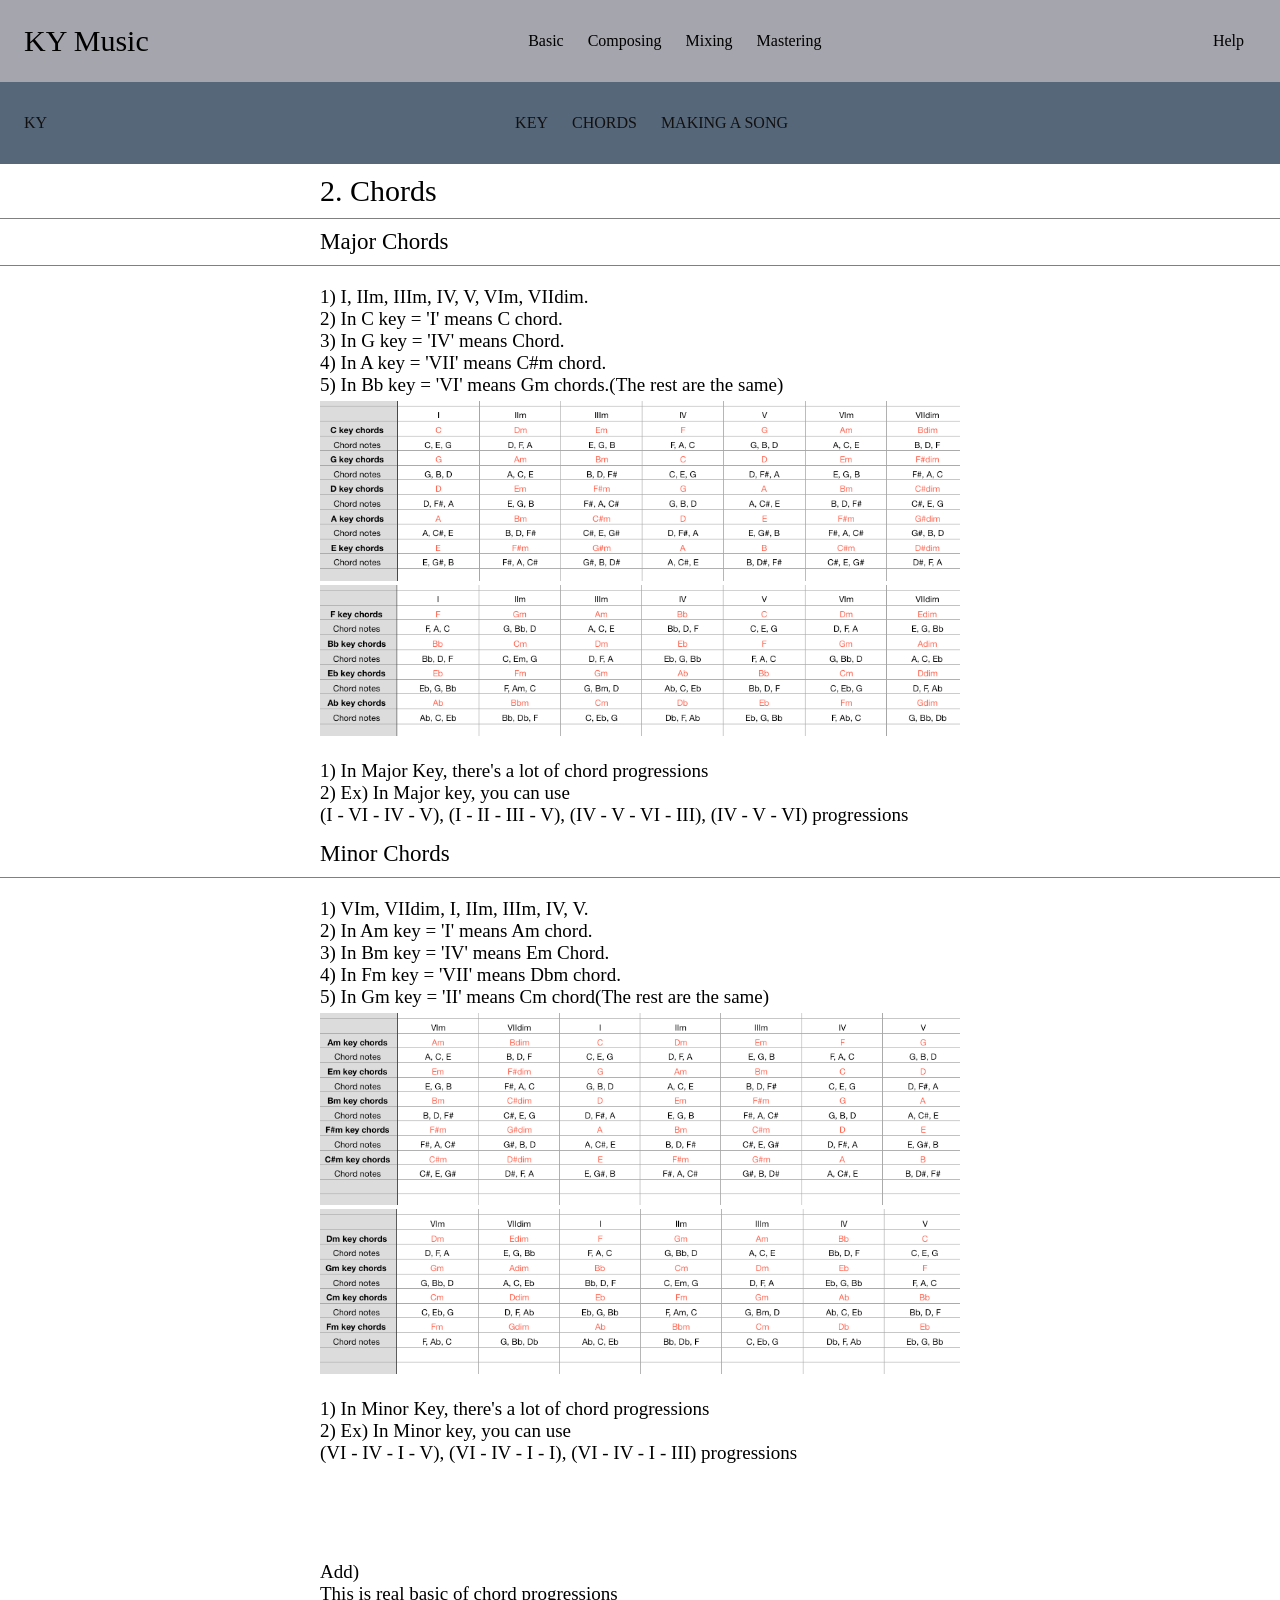
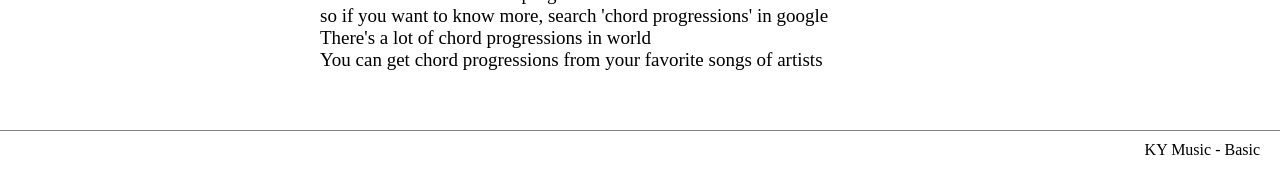
<file: Composingchords.html>
<!DOCTYPE html>
<html>
  <head>
    <meta charset="utf-8">
    <title>KY MUSIC-Composing</title>
    <link rel="stylesheet" href="style.css">
    <script src="main.js" defer></script>
  </head>
  <body>
    <div class="nav">
      <div class="navlogo">
        <a href="logic.html">KY Music</a>
      </div>

      <ul class="navmenu">
        <li><a href="Basic.html">Basic</a></li>
        <li><a href="Composing.html">Composing</a></li>
        <li><a href="Mixing.html">Mixing</a></li>
        <li><a href="Mastering.html">Mastering</a></li>
      </ul>

      <ul class="navhelp">
        <li><a href="help.html">Help</a></li>
      </ul>

      <a href="#" class="navtogglebtn">
        Menu
      </a>
    </div>



    <nav class="Bbasic">

      <div class="Bbasic__name">
        <a href="#">KY</a>
      </div>


      <ul class="Bbasic__ul">
        <li><a href="Composing.html">KEY</a></li>
        <li><a href="Composingchords.html">CHORDS</a></li>
        <li><a href="makingasong.html">MAKING A SONG</a></li>
      </ul>

      <ul class="Bbasic__help">
        <li><a href="help.html"></a></li>
      </ul>

      <a href="#" class="Bbasic__togglebtn">Menu</a>
    </nav>




    <div class="basic">
      <div class="basiclist">
        <div class="basicname">
          2. Chords
        </div>
        <div class="basicname13">
          Major Chords
        </div>
        <div class="basiclist-list">
          1) I, IIm, IIIm, IV, V, VIm, VIIdim.<br>
          2) In C key = 'I' means C chord.<br>
          3) In G key = 'IV' means Chord.<br>
          4) In A key = 'VII' means C#m chord.<br>
          5) In Bb key = 'VI' means Gm chords.(The rest are the same)
        </div>
        <div class="basiclist-img">
          <img src="majorI.jpg" class="jpg">
        </div>
        <div class="basiclist-img">
          <img src="minorI.jpg" class="jpg">
        </div>
        <div class="basiclist-list">
          1) In Major Key, there's a lot of chord progressions<br>
          2) Ex) In Major key, you can use<br>
          (I - VI - IV - V), (I - II - III - V), (IV - V - VI - III), (IV - V - VI) progressions<br>
        </div>
        <div class="basicname13">
          Minor Chords
        </div>
        <div class="basiclist-list">
          1) VIm, VIIdim, I, IIm, IIIm, IV, V.<br>
          2) In Am key = 'I' means Am chord.<br>
          3) In Bm key = 'IV' means Em Chord.<br>
          4) In Fm key = 'VII' means Dbm chord.<br>
          5) In Gm key = 'II' means Cm chord(The rest are the same)
        </div>
        <div class="basiclist-img">
          <img src="amamam.jpg" class="jpg">
        </div>
        <div class="basiclist-img">
          <img src="dmdmdm.jpg" class="jpg">
        </div>
        <div class="basiclist-list">
          1) In Minor Key, there's a lot of chord progressions<br>
          2) Ex) In Minor key, you can use<br>
          (VI - IV - I - V), (VI - IV - I - I), (VI - IV - I - III) progressions<br>
        </div>


        <br><br><br><br>

        <div class="basiclist-list">
          Add)<br>
          This is real basic of chord progressions<br>
          so if you want to know more, search 'chord progressions' in google<br>
          There's a lot of chord progressions in world<br>
          You can get chord progressions from your favorite songs of artists<br>


        </div>









      </div>
      <br><br><br>
    </div>
    <div class="lastlast">
      KY Music -  Basic
    </div>
  </body>
</html>
</file>
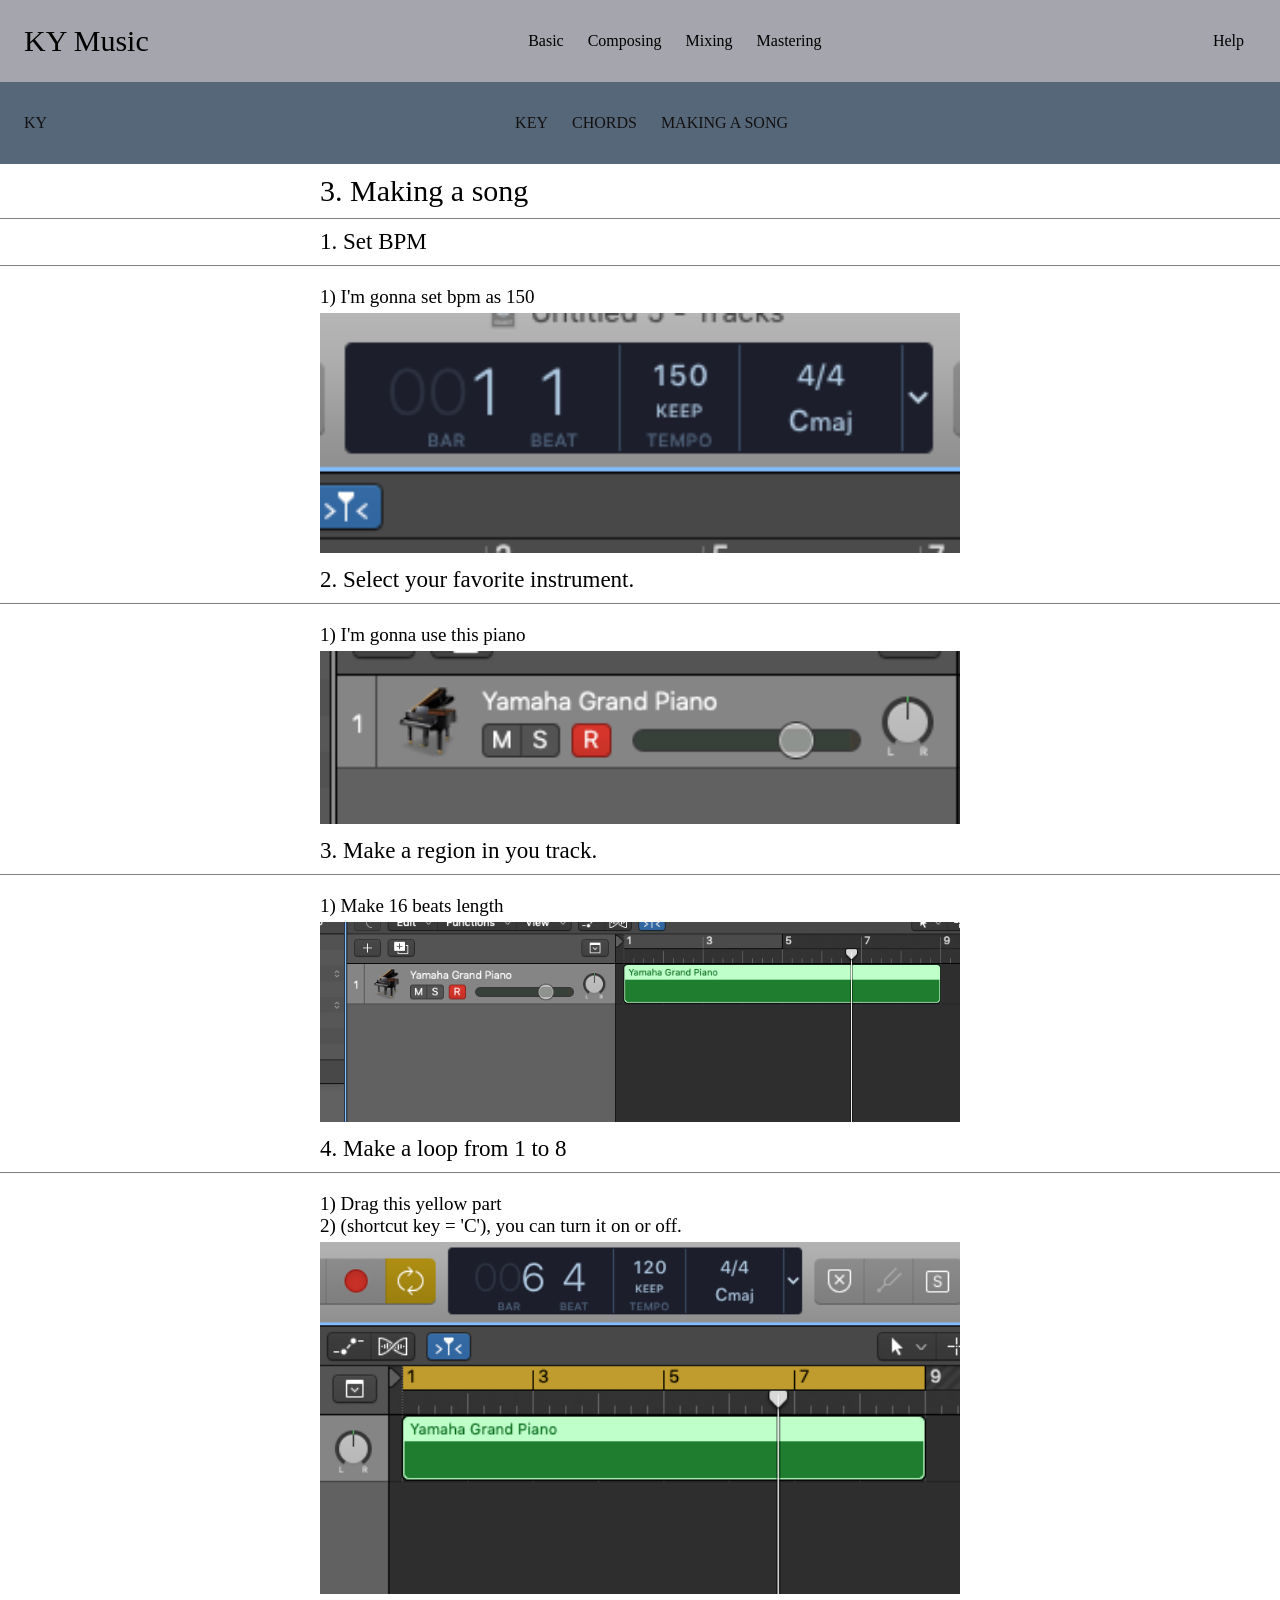
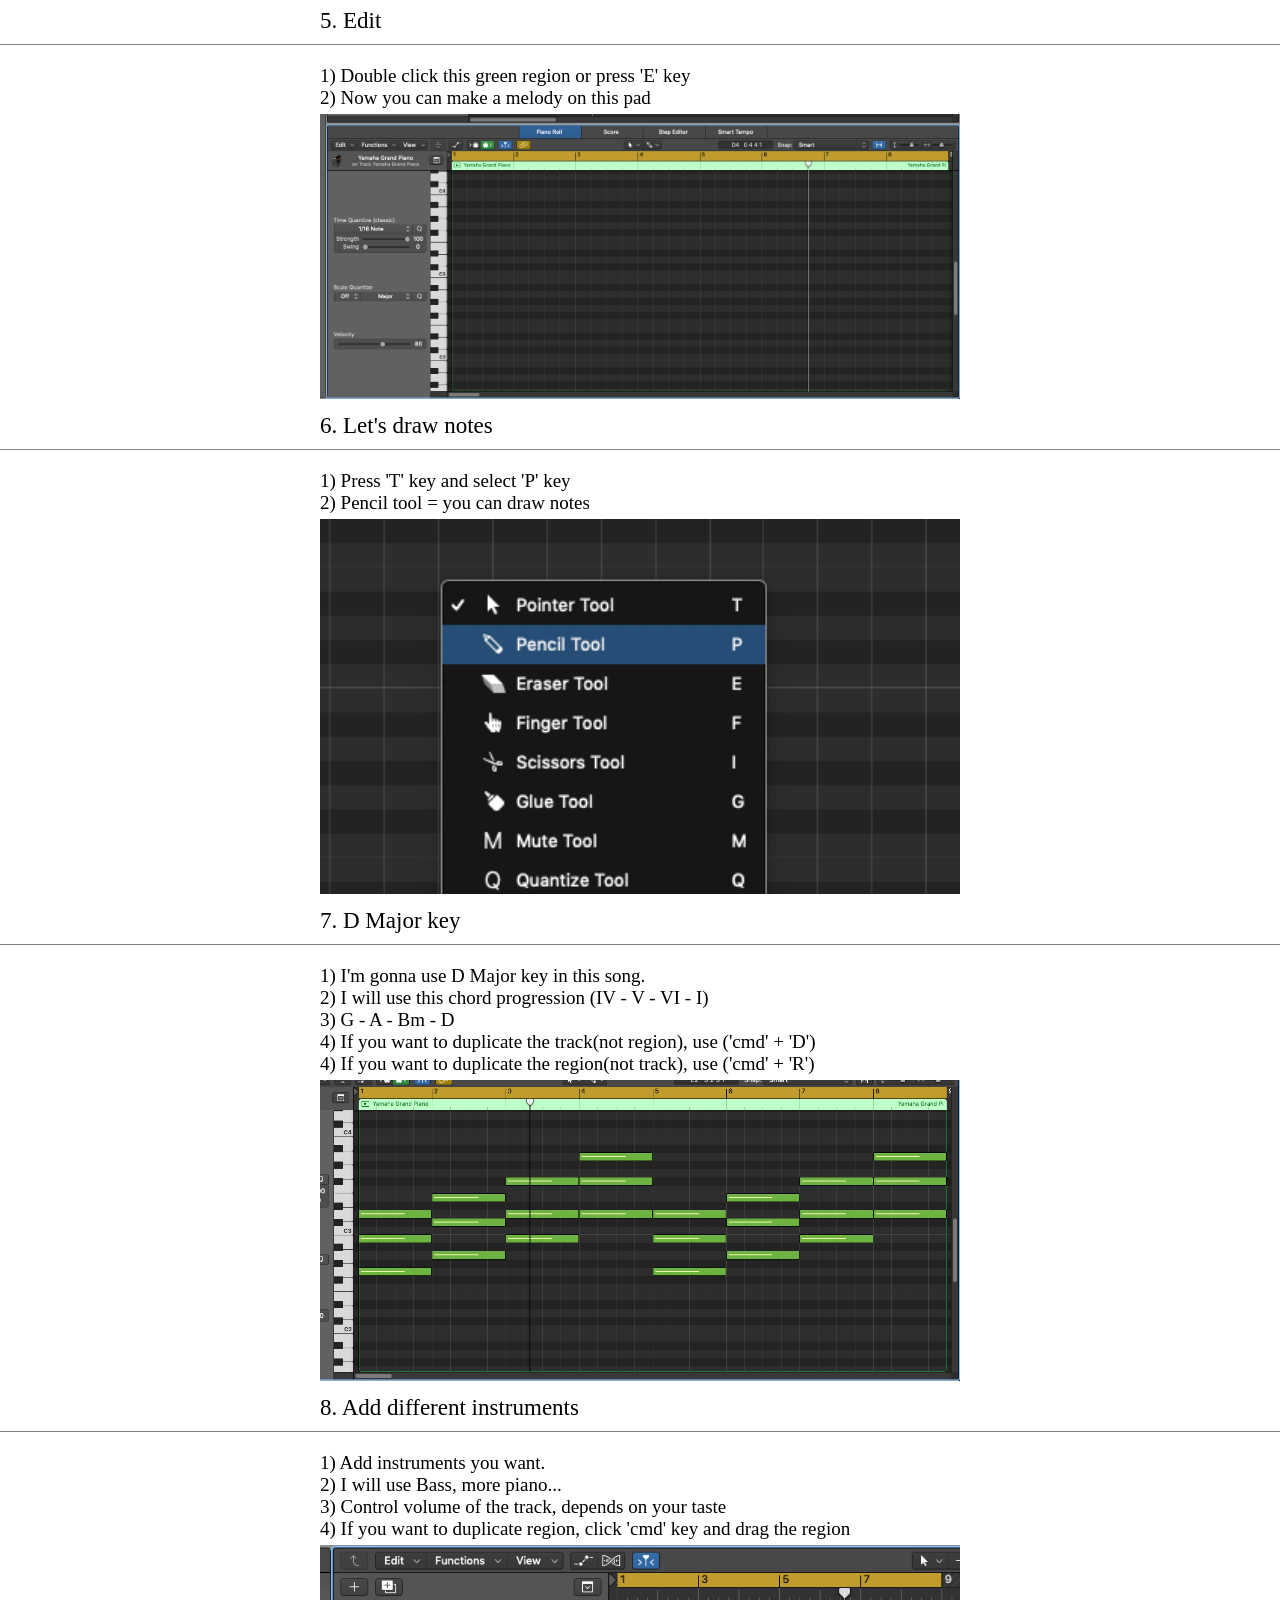
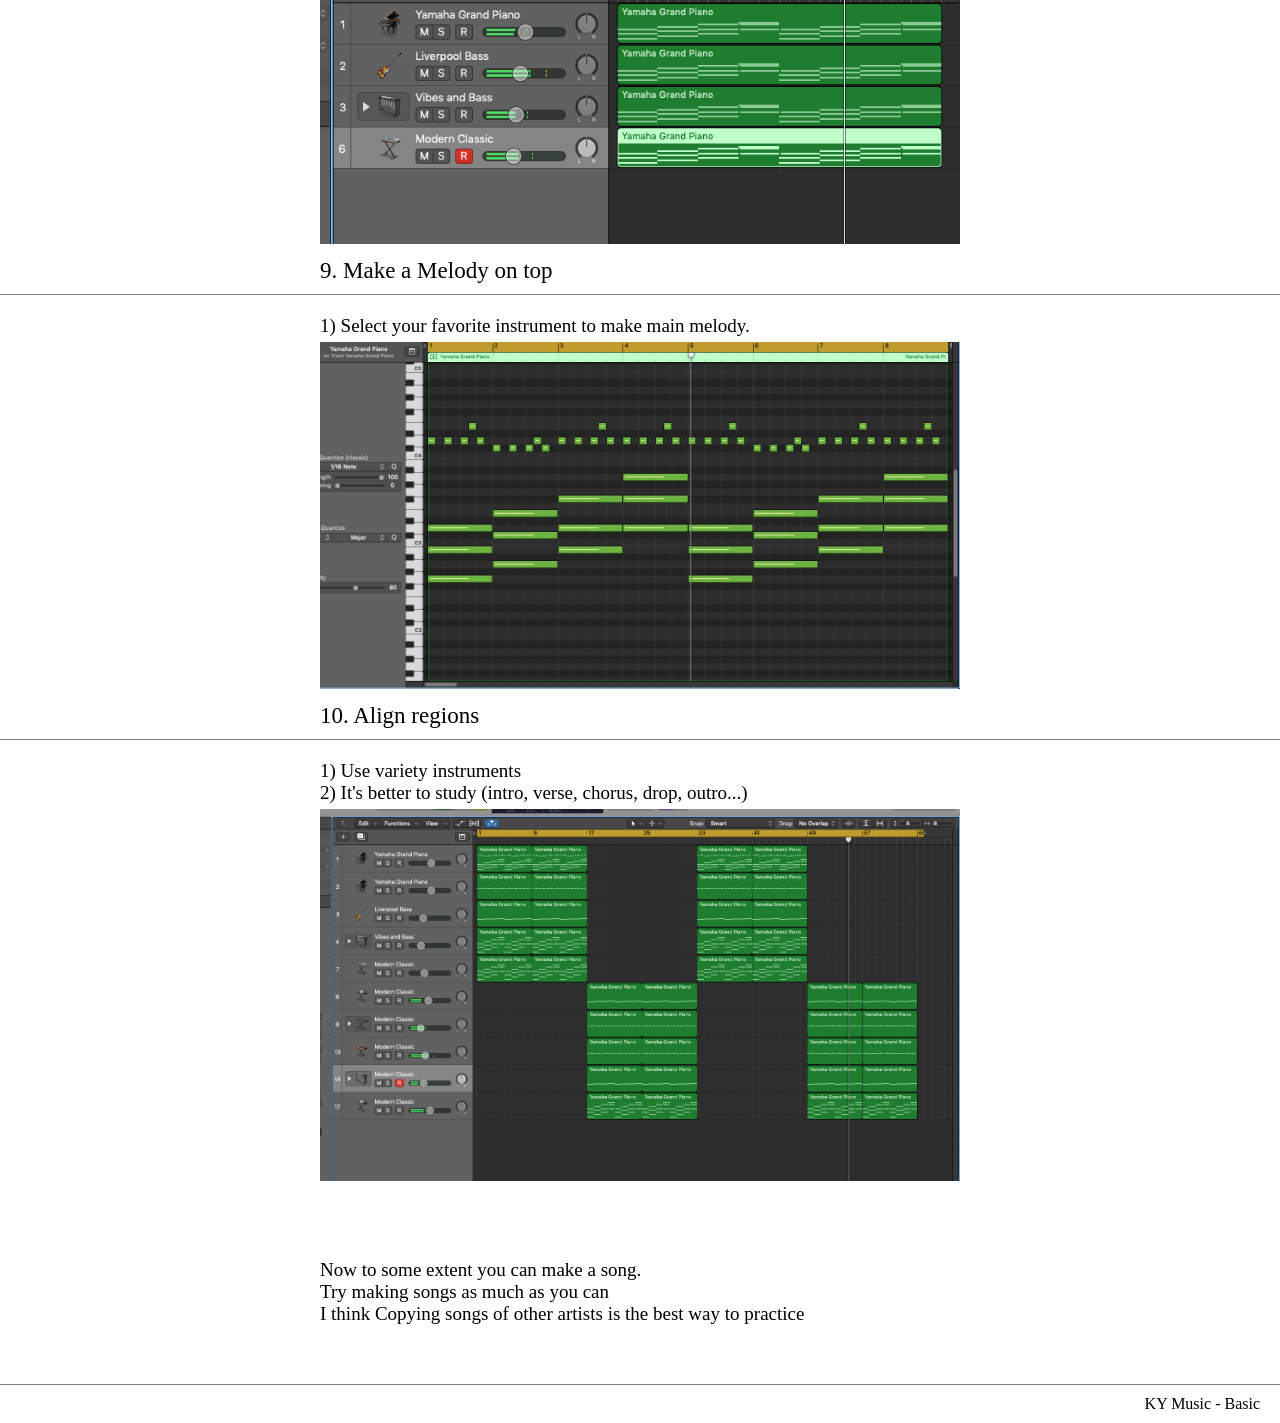
<file: makingasong.html>
<!DOCTYPE html>
<html>
  <head>
    <meta charset="utf-8">
    <title>KY MUSIC-Composing</title>
    <link rel="stylesheet" href="style.css">
    <script src="main.js" defer></script>
  </head>
  <body>
    <div class="nav">
      <div class="navlogo">
        <a href="logic.html">KY Music</a>
      </div>

      <ul class="navmenu">
        <li><a href="Basic.html">Basic</a></li>
        <li><a href="Composing.html">Composing</a></li>
        <li><a href="Mixing.html">Mixing</a></li>
        <li><a href="Mastering.html">Mastering</a></li>
      </ul>

      <ul class="navhelp">
        <li><a href="help.html">Help</a></li>
      </ul>

      <a href="#" class="navtogglebtn">
        Menu
      </a>
    </div>



    <nav class="Bbasic">

      <div class="Bbasic__name">
        <a href="#">KY</a>
      </div>


      <ul class="Bbasic__ul">
        <li><a href="Composing.html">KEY</a></li>
        <li><a href="Composingchords.html">CHORDS</a></li>
        <li><a href="makingasong.html">MAKING A SONG</a></li>
      </ul>

      <ul class="Bbasic__help">
        <li><a href="help.html"></a></li>
      </ul>

      <a href="#" class="Bbasic__togglebtn">Menu</a>
    </nav>




    <div class="basic">
      <div class="basiclist">
        <div class="basicname">
          3. Making a song
        </div>
        <div class="basicname13">
          1. Set BPM
        </div>
        <div class="basiclist-list">
          1) I'm gonna set bpm as 150<br>
        </div>
        <div class="basiclist-img">
          <img src="makingbpm.jpg" class="jpg">
        </div>
        <div class="basicname13">
          2. Select your favorite instrument.
        </div>
        <div class="basiclist-list">
          1) I'm gonna use this piano<br>
        </div>
        <div class="basiclist-img">
          <img src="pianoinst.jpg" class="jpg">
        </div>
        <div class="basicname13">
          3. Make a region in you track.
        </div>
        <div class="basiclist-list">
          1) Make 16 beats length<br>
        </div>
        <div class="basiclist-img">
          <img src="16beat.jpg" class="jpg">
        </div>
        <div class="basicname13">
          4. Make a loop from 1 to 8
        </div>
        <div class="basiclist-list">
          1) Drag this yellow part<br>
          2) (shortcut key = 'C'), you can turn it on or off.
        </div>
        <div class="basiclist-img">
          <img src="loop16.jpg" class="jpg">
        </div>
        <div class="basicname13">
          5. Edit
        </div>
        <div class="basiclist-list">
          1) Double click this green region or press 'E' key<br>
          2) Now you can make a melody on this pad
        </div>
        <div class="basiclist-img">
          <img src="makingedit.jpg" class="jpg">
        </div>
        <div class="basicname13">
          6. Let's draw notes
        </div>
        <div class="basiclist-list">
          1) Press 'T' key and select 'P' key<br>
          2) Pencil tool = you can draw notes
        </div>
        <div class="basiclist-img">
          <img src="makingtp.jpg" class="jpg">
        </div>
        <div class="basicname13">
          7. D Major key
        </div>
        <div class="basiclist-list">
          1) I'm gonna use D Major key in this song.<br>
          2) I will use this chord progression (IV - V - VI - I)<br>
          3) G - A - Bm - D<br>
          4) If you want to duplicate the track(not region), use ('cmd' + 'D')<br>
          4) If you want to duplicate the region(not track), use ('cmd' + 'R')
        </div>
        <div class="basiclist-img">
          <img src="makingD.jpg" class="jpg">
        </div>
        <div class="basicname13">
          8. Add different instruments
        </div>
        <div class="basiclist-list">
          1) Add instruments you want.<br>
          2) I will use Bass, more piano...<br>
          3) Control volume of the track, depends on your taste<br>
          4) If you want to duplicate region, click 'cmd' key and drag the region
        </div>
        <div class="basiclist-img">
          <img src="makingtracks.jpg" class="jpg">
        </div>
        <div class="basicname13">
          9. Make a Melody on top
        </div>
        <div class="basiclist-list">
          1) Select your favorite instrument to make main melody.<br>
        </div>
        <div class="basiclist-img">
          <img src="makingmelody.jpg" class="jpg">
        </div>
        <div class="basicname13">
          10. Align regions
        </div>
        <div class="basiclist-list">
          1) Use variety instruments<br>
          2) It's better to study (intro, verse, chorus, drop, outro...)
        </div>
        <div class="basiclist-img">
          <img src="makingsonglast.jpg" class="jpg">
        </div>
        <br><br><br>
        <div class="basiclist-list">
          Now to some extent you can make a song.<br>
          Try making songs as much as you can<br>
          I think Copying songs of other artists is the best way to practice 
        </div>









      </div>
      <br><br><br>
    </div>
    <div class="lastlast">
      KY Music -  Basic
    </div>
  </body>
</html>
</file>
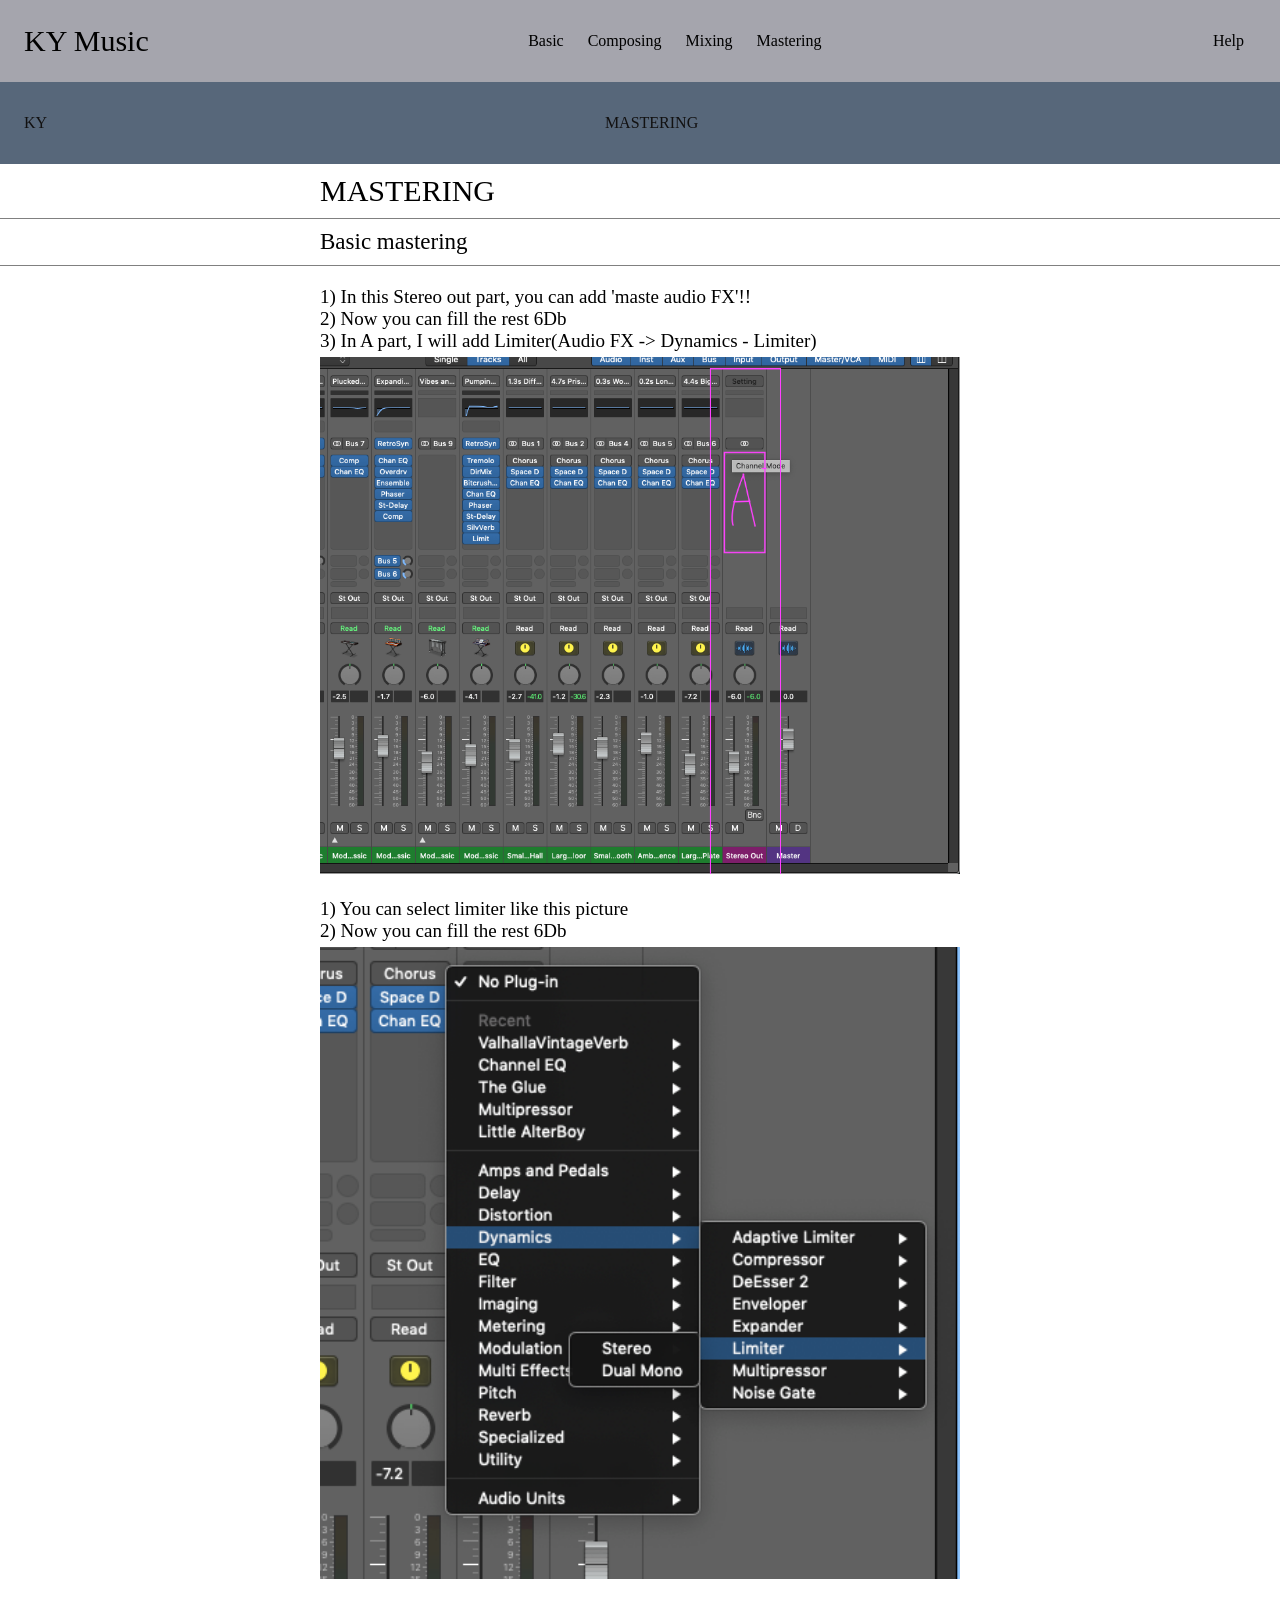
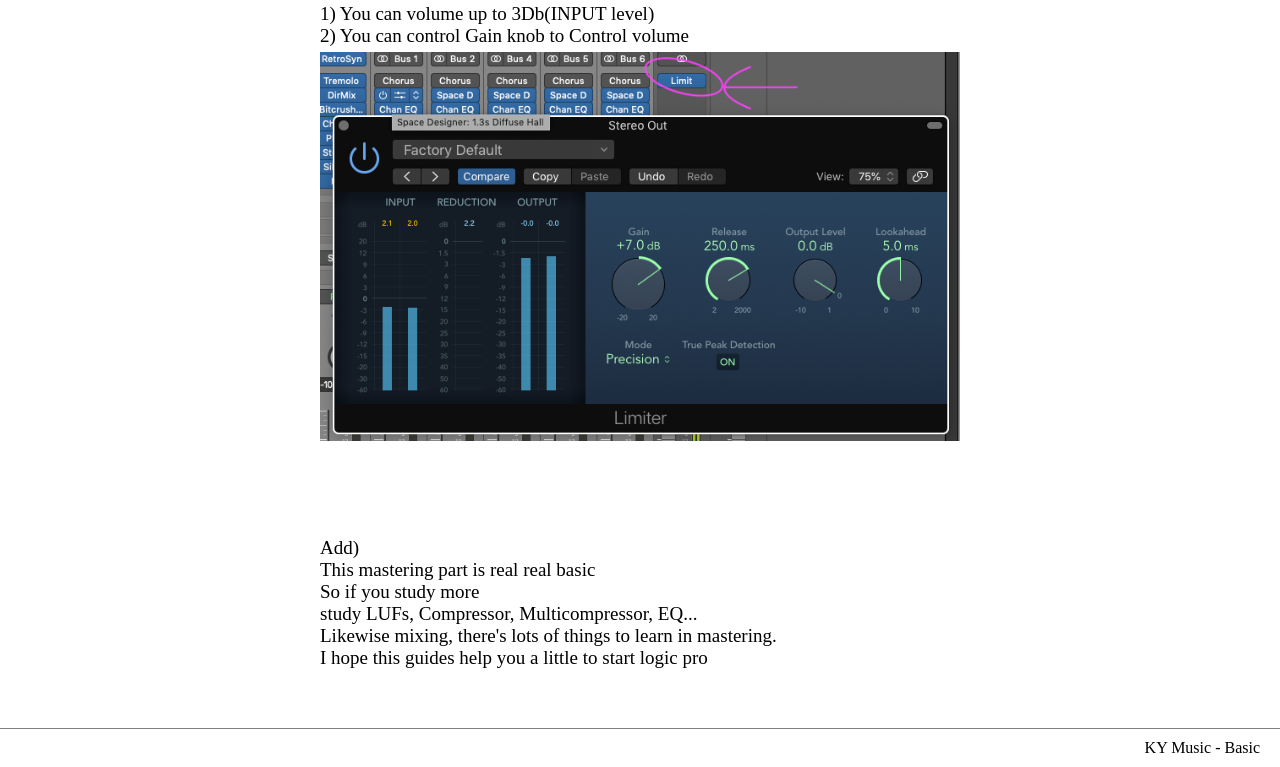
<file: Mastering.html>
<!DOCTYPE html>
<html>
  <head>
    <meta charset="utf-8">
    <title>KY MUSIC-Mastering</title>
    <link rel="stylesheet" href="style.css">
    <script src="main.js" defer></script>
  </head>
  <body>
    <div class="nav">
      <div class="navlogo">
        <a href="logic.html">KY Music</a>
      </div>

      <ul class="navmenu">
        <li><a href="Basic.html">Basic</a></li>
        <li><a href="Composing.html">Composing</a></li>
        <li><a href="Mixing.html">Mixing</a></li>
        <li><a href="Mastering.html">Mastering</a></li>
      </ul>

      <ul class="navhelp">
        <li><a href="help.html">Help</a></li>
      </ul>

      <a href="#" class="navtogglebtn">
        Menu
      </a>
    </div>



    <nav class="Bbasic">

      <div class="Bbasic__name">
        <a href="#">KY</a>
      </div>


      <ul class="Bbasic__ul">
        <li><a href="Mastering.html">MASTERING</a></li>
      </ul>

      <ul class="Bbasic__help">
        <li><a href="help.html"></a></li>
      </ul>

      <a href="#" class="Bbasic__togglebtn">Menu</a>
    </nav>


    <div class="basic">
      <div class="basiclist">
        <div class="basicname">
          MASTERING
        </div>
        <div class="basicname13">
          Basic mastering
        </div>
        <div class="basiclist-list">
          1) In this Stereo out part, you can add 'maste audio FX'!!<br>
          2) Now you can fill the rest 6Db<br>
          3) In A part, I will add Limiter(Audio FX -> Dynamics - Limiter)
        </div>
        <div class="basiclist-img">
          <img src="masteringA.jpg" class="jpg">
        </div>
        <div class="basiclist-list">
          1) You can select limiter like this picture<br>
          2) Now you can fill the rest 6Db
        </div>
        <div class="basiclist-img">
          <img src="masteringFX2.jpg" class="jpg">
        </div>
        <div class="basiclist-list">
          1) You can volume up to 3Db(INPUT level)<br>
          2) You can control Gain knob to Control volume<br>

        </div>
        <div class="basiclist-img">
          <img src="masteringLAST.jpg" class="jpg">
        </div>







        <br><br><br><br>

        <div class="basiclist-list">
          Add)<br>
          This mastering part is real real basic<br>
          So if you study more<br>
          study LUFs, Compressor, Multicompressor, EQ...<br>
          Likewise mixing, there's lots of things to learn in mastering.<br>
          I hope this guides help you a little to start logic pro
        </div>









      </div>
      <br><br><br>
    </div>







    <div class="lastlast">
      KY Music -  Basic
    </div>
  </body>
</html>
</file>
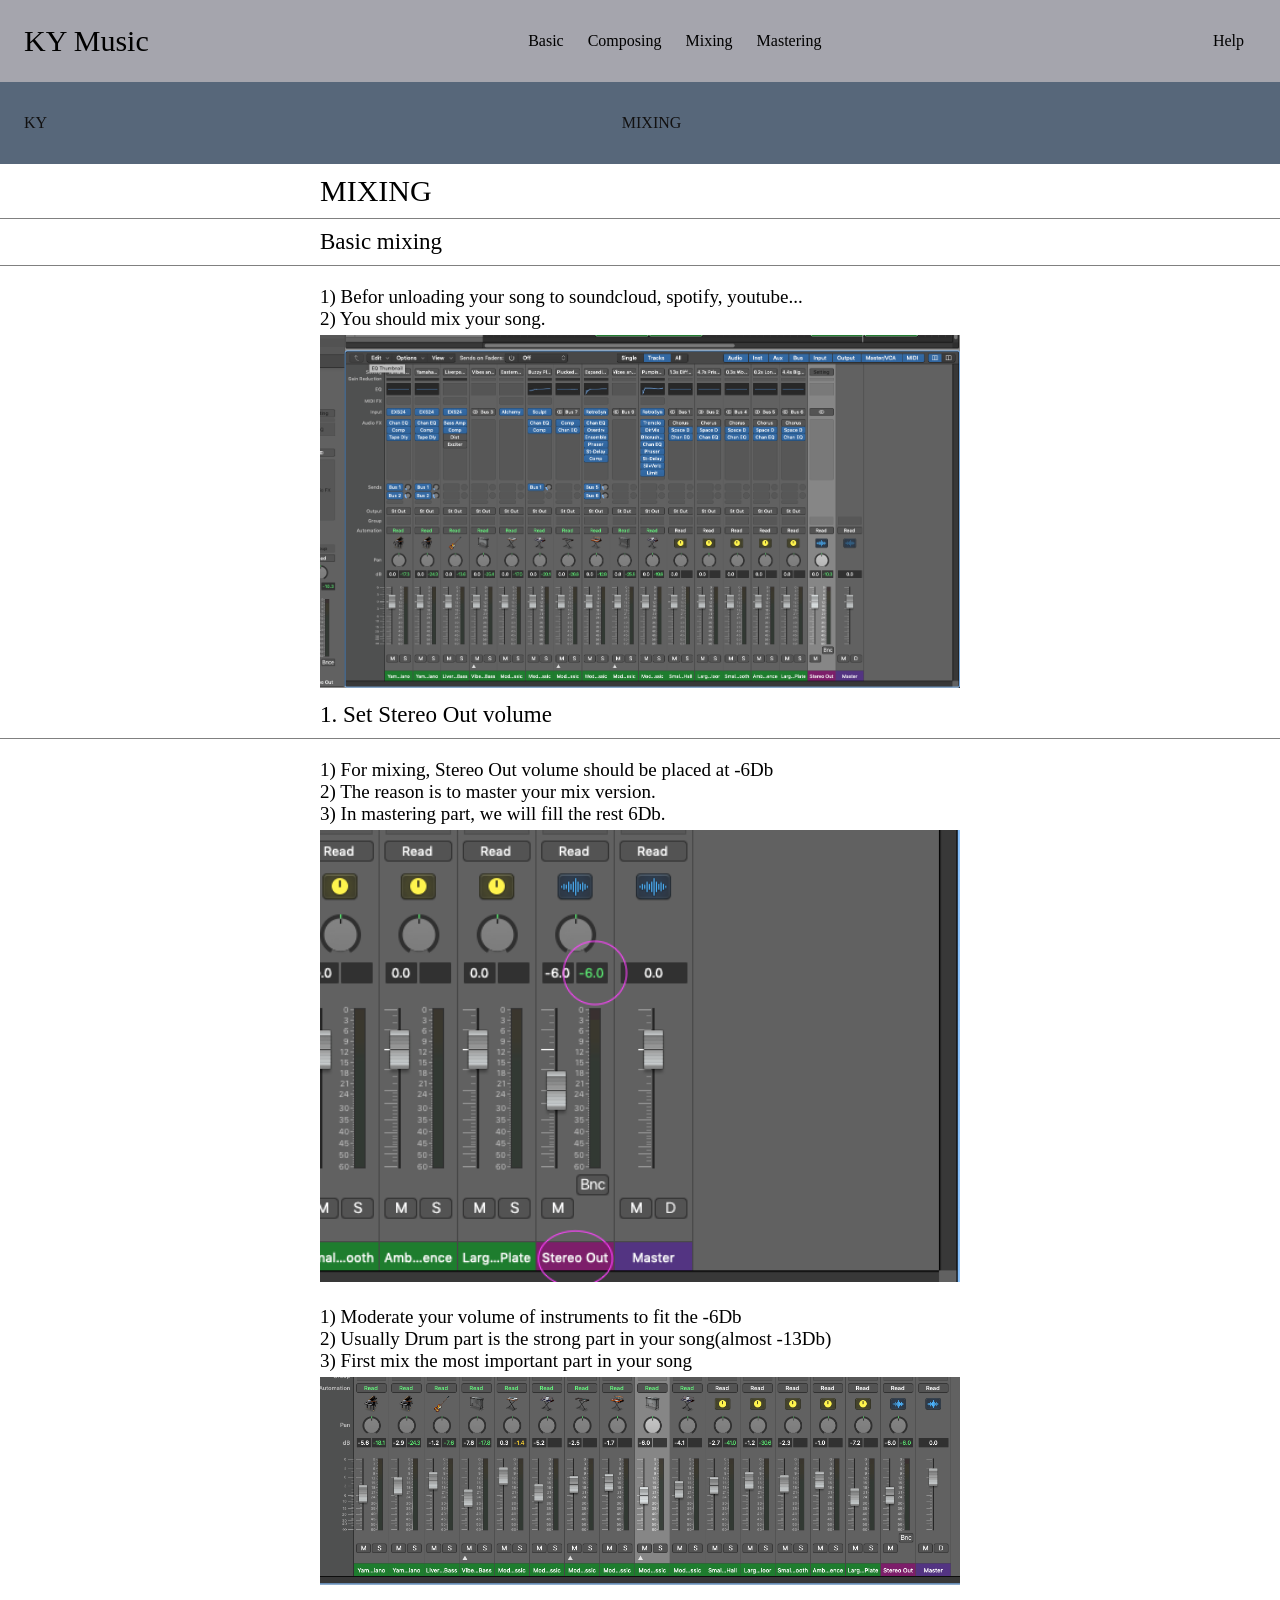
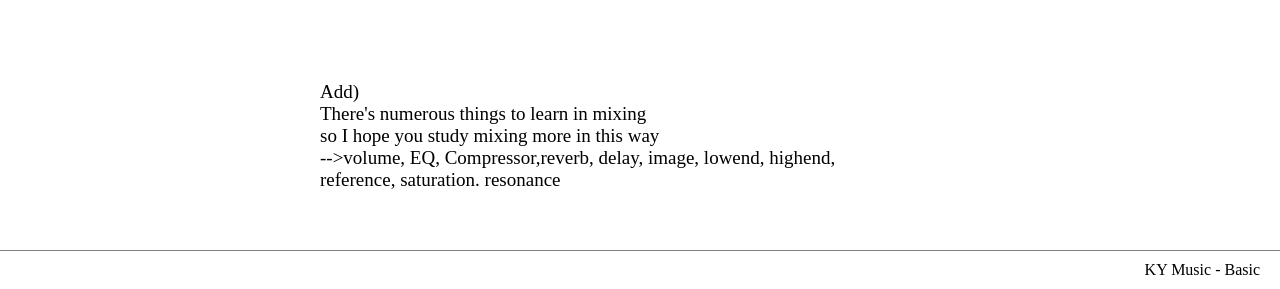
<file: Mixing.html>
<!DOCTYPE html>
<html>
  <head>
    <meta charset="utf-8">
    <title>KY MUSIC-Mixing</title>
    <link rel="stylesheet" href="style.css">
    <script src="main.js" defer></script>
  </head>
  <body>
    <div class="nav">
      <div class="navlogo">
        <a href="logic.html">KY Music</a>
      </div>

      <ul class="navmenu">
        <li><a href="Basic.html">Basic</a></li>
        <li><a href="Composing.html">Composing</a></li>
        <li><a href="Mixing.html">Mixing</a></li>
        <li><a href="Mastering.html">Mastering</a></li>
      </ul>

      <ul class="navhelp">
        <li><a href="help.html">Help</a></li>
      </ul>

      <a href="#" class="navtogglebtn">
        Menu
      </a>
    </div>



    <nav class="Bbasic">

      <div class="Bbasic__name">
        <a href="#">KY</a>
      </div>


      <ul class="Bbasic__ul">
        <li><a href="Mixing.html">MIXING</a></li>
      </ul>

      <ul class="Bbasic__help">
        <li><a href="help.html"></a></li>
      </ul>

      <a href="#" class="Bbasic__togglebtn">Menu</a>
    </nav>


    <div class="basic">
      <div class="basiclist">
        <div class="basicname">
          MIXING
        </div>
        <div class="basicname13">
          Basic mixing
        </div>
        <div class="basiclist-list">
          1) Befor unloading your song to soundcloud, spotify, youtube...<br>
          2) You should mix your song.<br>
        </div>
        <div class="basiclist-img">
          <img src="mixingbasic.jpg" class="jpg">
        </div>
        <div class="basicname13">
          1. Set Stereo Out volume<br>
        </div>
        <div class="basiclist-list">
          1) For mixing, Stereo Out volume should be placed at -6Db<br>
          2) The reason is to master your mix version.<br>
          3) In mastering part, we will fill the rest 6Db.
        </div>
        <div class="basiclist-img">
          <img src="mixing6.jpg" class="jpg">
        </div>
        <div class="basiclist-list">
          1) Moderate your volume of instruments to fit the -6Db<br>
          2) Usually Drum part is the strong part in your song(almost -13Db)<br>
          3) First mix the most important part in your song<br>
        </div>
        <div class="basiclist-img">
          <img src="mixmixmix.jpg" class="jpg">
        </div>







        <br><br><br><br>

        <div class="basiclist-list">
          Add)<br>
          There's numerous things to learn in mixing<br>
          so I hope you study mixing more in this way<br>
          -->volume, EQ, Compressor,reverb, delay, image, lowend, highend,<br>
          reference, saturation. resonance
        </div>









      </div>
      <br><br><br>
    </div>









    <div class="lastlast">
      KY Music -  Basic
    </div>
  </body>
</html>
</file>
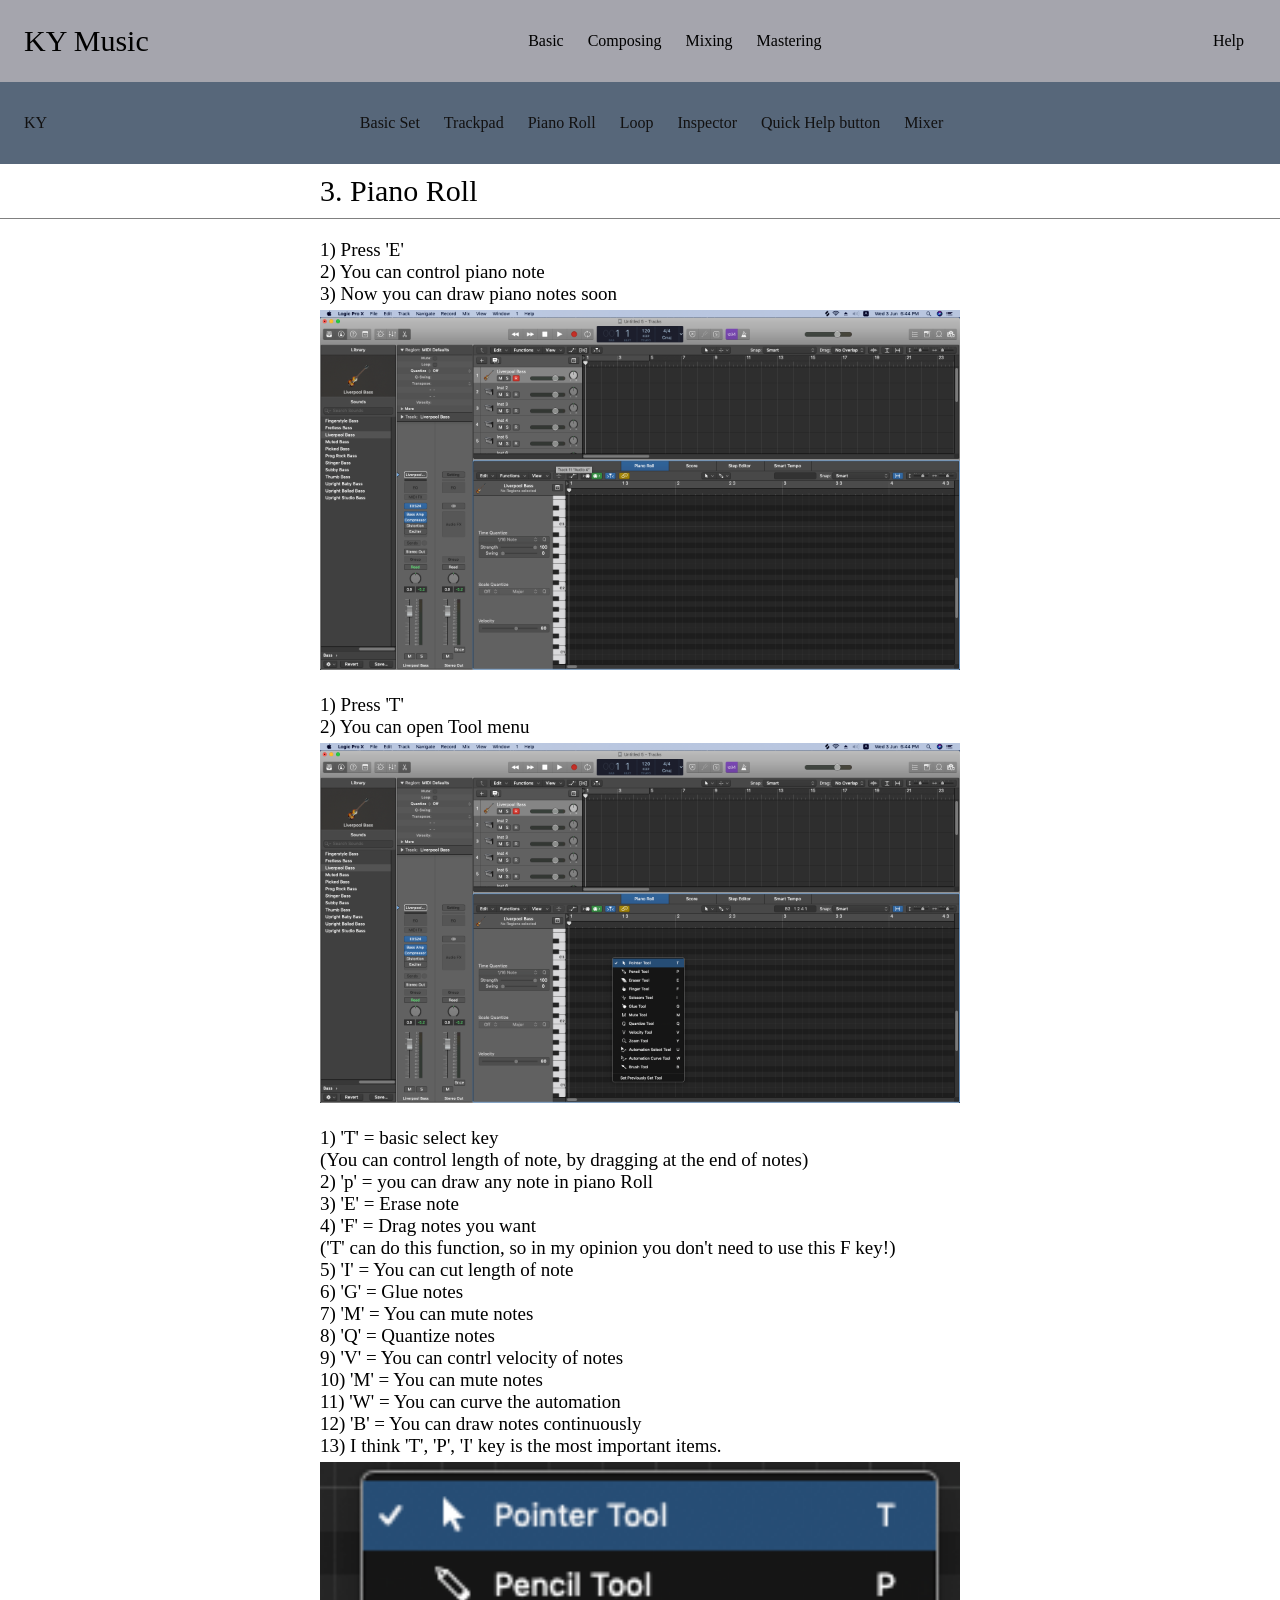
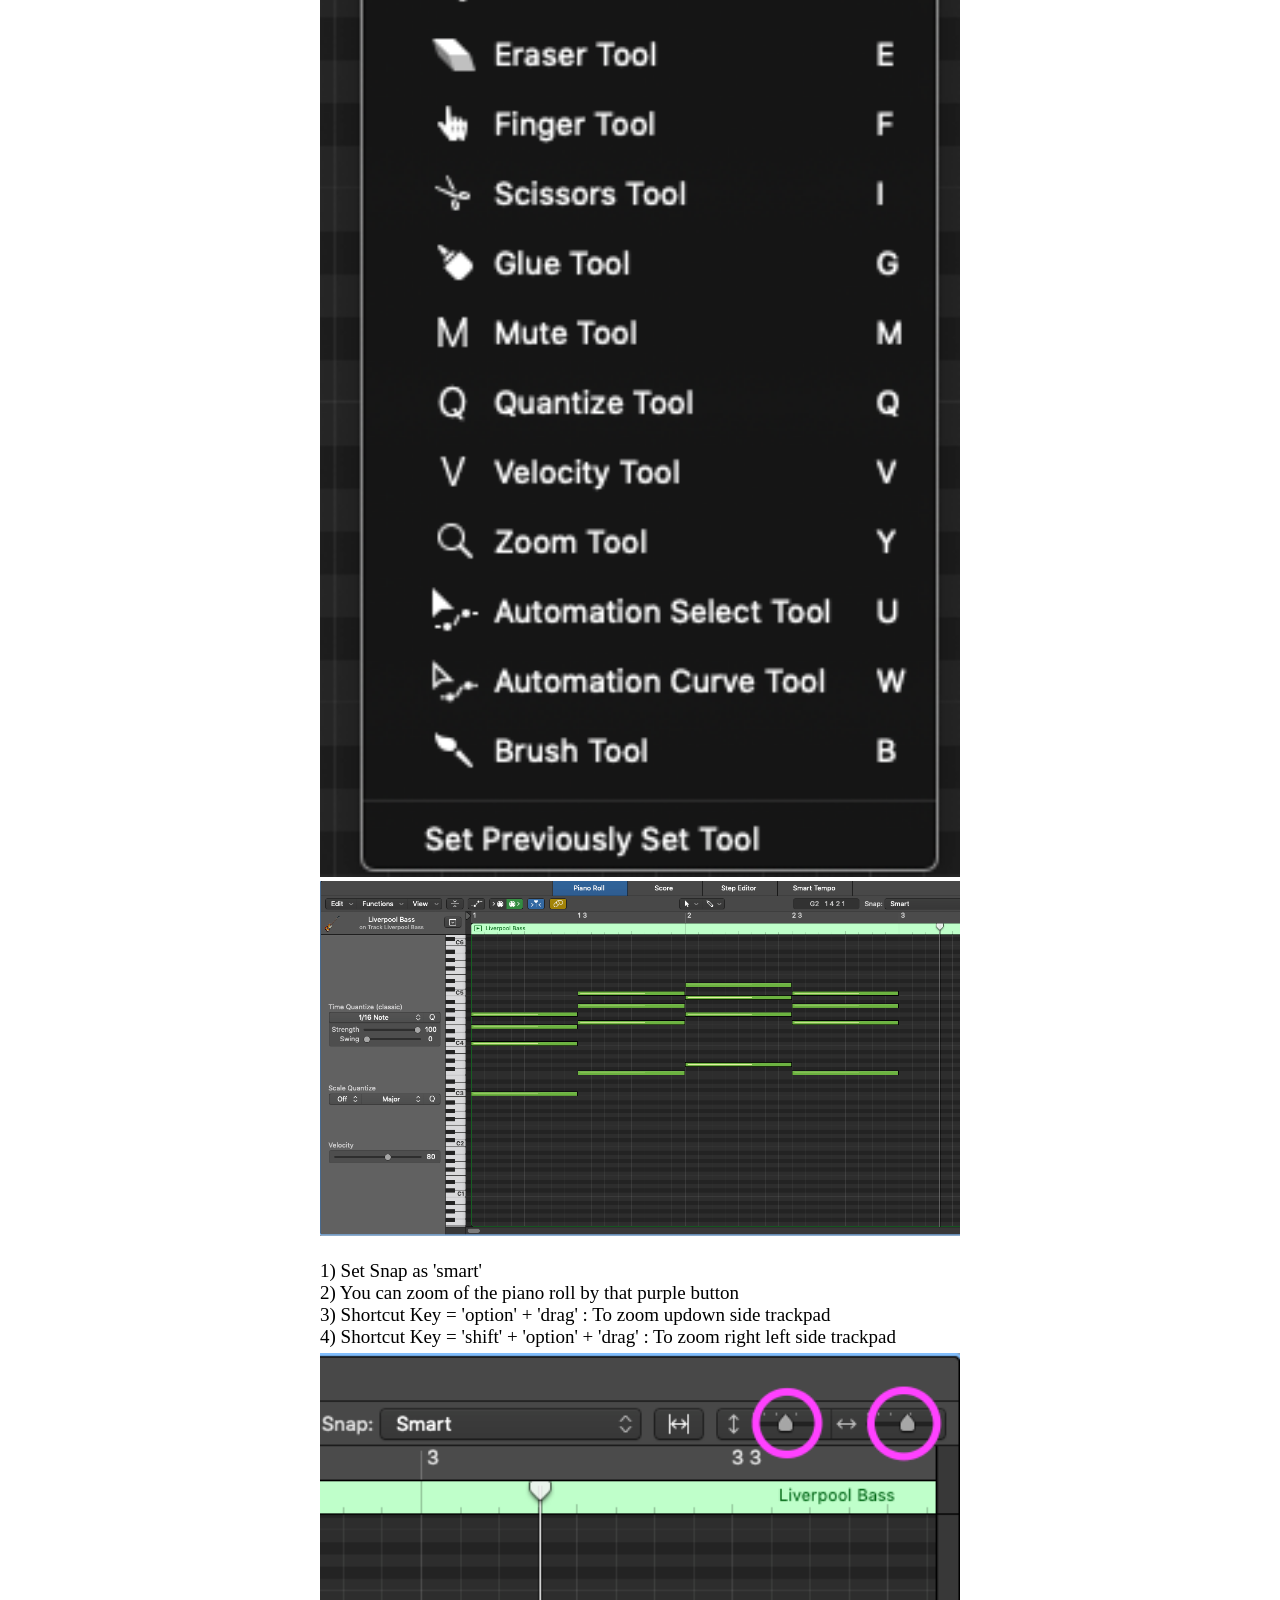
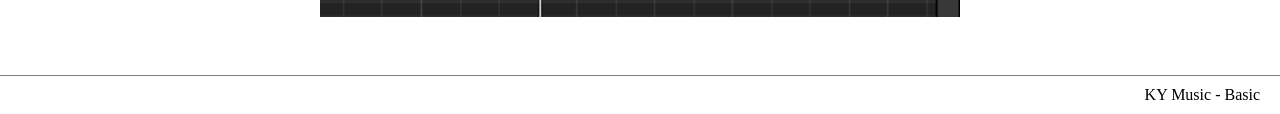
<file: pianoroll.html>
<!DOCTYPE html>
<html>
  <head>
    <meta charset="utf-8">
    <title>KY MUSIC-Basic</title>
    <link rel="stylesheet" href="style.css">
    <script src="main.js" defer></script>
  </head>
  <body>
    <div class="nav">
      <div class="navlogo">
        <a href="logic.html">KY Music</a>
      </div>

      <ul class="navmenu">
        <li><a href="Basic.html">Basic</a></li>
        <li><a href="Composing.html">Composing</a></li>
        <li><a href="Mixing.html">Mixing</a></li>
        <li><a href="Mastering.html">Mastering</a></li>
      </ul>

      <ul class="navhelp">
        <li><a href="help.html">Help</a></li>
      </ul>

      <a href="#" class="navtogglebtn">
        Menu
      </a>
    </div>



    <nav class="Bbasic">

      <div class="Bbasic__name">
        <a href="#">KY</a>
      </div>


      <ul class="Bbasic__ul">
        <li><a href="Basic.html">Basic Set</a></li>
        <li><a href="basicTrackpad.html">Trackpad</a></li>
        <li><a href="pianoroll.html">Piano Roll</a></li>
        <li><a href="loop.html">Loop</a></li>
        <li><a href="inspector.html">Inspector</a></li>
        <li><a href="quick.html">Quick Help button</a></li>
        <li><a href="mixer.html">Mixer</a></li>
      </ul>

      <ul class="Bbasic__help">
        <li><a href="help.html"></a></li>
      </ul>

      <a href="#" class="Bbasic__togglebtn">Menu</a>
    </nav>








    <div class="basic">
      <div class="basiclist">
        <div class="basicname">
          3. Piano Roll
        </div>
        <div class="basiclist-list">
          1) Press 'E'<br>
          2) You can control piano note<br>
          3) Now you can draw piano notes soon
        </div>
        <div class="basiclist-img">
          <img src="pianorollE.jpg" class="jpg">
        </div>
        <div class="basiclist-list">
          1) Press 'T'<br>
          2) You can open Tool menu<br>
        </div>
        <div class="basiclist-img">
          <img src="pianorollT.jpg" class="jpg">
        </div>
        <div class="basiclist-list">
          1) 'T' = basic select key<br>
          (You can control length of note, by dragging at the end of notes)<br>
          2) 'p' = you can draw any note in piano Roll<br>
          3) 'E' = Erase note<br>
          4) 'F' = Drag notes you want<br>('T' can do this function, so in my opinion you don't need to use this F key!)<br>
          5) 'I' = You can cut length of note<br>
          6) 'G' = Glue notes<br>
          7) 'M' = You can mute notes<br>
          8) 'Q' = Quantize notes<br>
          9) 'V' = You can contrl velocity of notes<br>
          10) 'M' = You can mute notes<br>
          11) 'W' = You can curve the automation<br>
          12) 'B' = You can draw notes continuously<br>
          13) I think 'T', 'P', 'I' key is the most important items.
        </div>
        <div class="basiclist-img">
          <img src="pianorollshortkeys.jpg" class="jpg">
        </div>
        <div class="basiclist-img">
          <img src="note.jpg" class="jpg">
        </div>
        <div class="basiclist-list">
          1) Set Snap as 'smart'<br>
          2) You can zoom of the piano roll by that purple button<br>
          3) Shortcut Key = 'option' + 'drag' : To zoom updown side trackpad<br>
          4) Shortcut Key = 'shift' + 'option' + 'drag' : To zoom right left side trackpad
        </div>
        <div class="basiclist-img">
          <img src="smart1.jpg" class="jpg">
        </div>
      </div>
      <br>
      <br>
      <br>
    </div>
    <div class="lastlast">
      KY Music -  Basic
    </div>
  </body>
</html>
</file>
<file: style.css>
body {
  margin: 0;
}

a {
  text-decoration: none;
  color: black;
}

.nav {
  display: flex;
  justify-content: space-between;
  align-items: center;
  background-color: #a5a5ad;
  padding: 8px 24px;
}

.navlogo {
  font-size: 30px;
}

.navmenu {
  display: flex;
  list-style: none;
  padding-left: 0px;
}

.navmenu li {
  padding: 8px 12px;
}

.navmenu li:hover {
  background-color: #b6cfcd;
  border-radius: 4px;
}

.navhelp {
  list-style: none;
  color: black;
  display: flex;
  padding: 0;
}

.navhelp li {
  padding: 8px 12px;
}

.navtogglebtn {
  display: none;
  position: absolute;
  right: 32px;
  color: black;
}










.Bbasic {
  display: flex;
  justify-content: space-between;
  align-items: center;
  background-color: #57677a;
  padding: 8px 24px;
}

.Bbasic a {
  color: #121111;
}

.Bbasic__ul {
  display: flex;
  list-style: none;
  padding-left: 0;
}

.Bbasic__ul li {
  padding: 8px 12px;
}

.Bbasic__ul li:hover {
  background-color: #b6cfcd;
  border-radius: 4px;
}

.Bbasic__togglebtn {
  display: none;
  position: absolute;
  right: 32px;
  color: #d49466;
}

.Bbasic__help {
  list-style: none;
  color: black;
  display: flex;
  padding: 0;
}










.logic {
  text-align: center;
  padding: 30px 40px;
  padding-left: 0;
  padding-right: 0;
}

.logicmain {
  padding: 20px;
  font-size: 40px;
  margin-bottom: 30px;
}
.logicmainword {
  padding: 20px;
  font-size: 20px;
}

.logicfeatures {
  padding: 20px;
  text-align: left;
  font-size: 20px;
  border-bottom: 1px solid #a5a5ad;
  padding-bottom: 6px;
}

.logicfeatureslist {
  display: flex;
  justify-content: space-between;
  padding-left: 0;
  padding: 10px 100px;
  padding-top: 36px;
}

.logiclists {
  padding: 8px 12px;
  font-size: 30px;
  border: 1px solid blue;
  border-radius: 10px;
  background-color: #8fbda8;
  width: 160px;
}

.start {
  text-align: center;
}
.howtostart {
  padding: 20px;
  text-align: left;
  font-size: 20px;
  border-bottom: 1px solid #a5a5ad;
  padding-bottom: 6px;
}

.howtolist {
  display: flex;
  justify-content: space-between;
  padding-left: 0;
  padding: 10px 100px;
  padding-top: 36px;
}

.howtolist-list {
  padding: 8px 12px;
  font-size: 30px;
  border: 1px solid blue;
  border-radius: 10px;
  background-color: #8fbda8;
  width: 160px;
}

.basicname {
  font-size: 30px;
  border-bottom: 1px solid grey;
  padding-left: 25%;
  padding-top: 10px;
  padding-bottom: 10px;
}

.basicname13 {
  font-size: 23px;
  border-bottom: 1px solid grey;
  padding-left: 25%;
  padding-top: 10px;
  padding-bottom: 10px;
}

.basiclist-list {
  padding: 5px 30px;
  padding-left: 25%;
  font-size: 19px;
  padding-top: 20px;
}

.basiclist-img {
  text-align: center;
}

.jpg {
  width: 50%;
}

.lastlast {
  border-top: 1px solid grey;
  text-align: right;
  padding-right: 20px;
  padding-top: 10px;
  padding-bottom: 10px;
}


@media(max-width:1200px) {
  .nav {
    flex-direction: column;
    align-items: flex-start;
    padding: 8px 24px;
  }

  .navmenu {
    display: none;
    flex-direction: column;
    align-items: center;
    width: 100%;
  }

  .navmenu li {
    width: 100%;
    text-align: center;
  }

  .navhelp {
    display: none;
    justify-content: center;
    width: 100%;
  }

  .navtogglebtn {
    display: block;
  }

  .navmenu.active,
  .navhelp.active {
    display: flex;
  }

  .logicfeatureslist {
    flex-direction: column;
  }

  .logiclists {
    margin: 10px;
    width: auto;
  }

  .howtolist {
    flex-direction: column;
    text-align: center;
  }

  .howtolist-list {
    margin: 10px;
    width: auto;
  }





  .Bbasic {
    flex-direction: column;
    align-items: flex-start;
    padding: 8px 24px;
  }

  .Bbasic__ul {
    display: none;
    flex-direction: column;
    align-items: center;
    width: 100%;
  }

  .Bbasic__ul li {
    width: 100%;
    text-align: center;
  }

  .Bbasic__togglebtn {
    display: block;
  }

  .Bbasic__help {
    display: none;
    justify-content: center;
    width: 100%;
  }

  .Bbasic__ul.active,
  .Bbasic__help.active {
    display: flex;
  }
}
</file>
